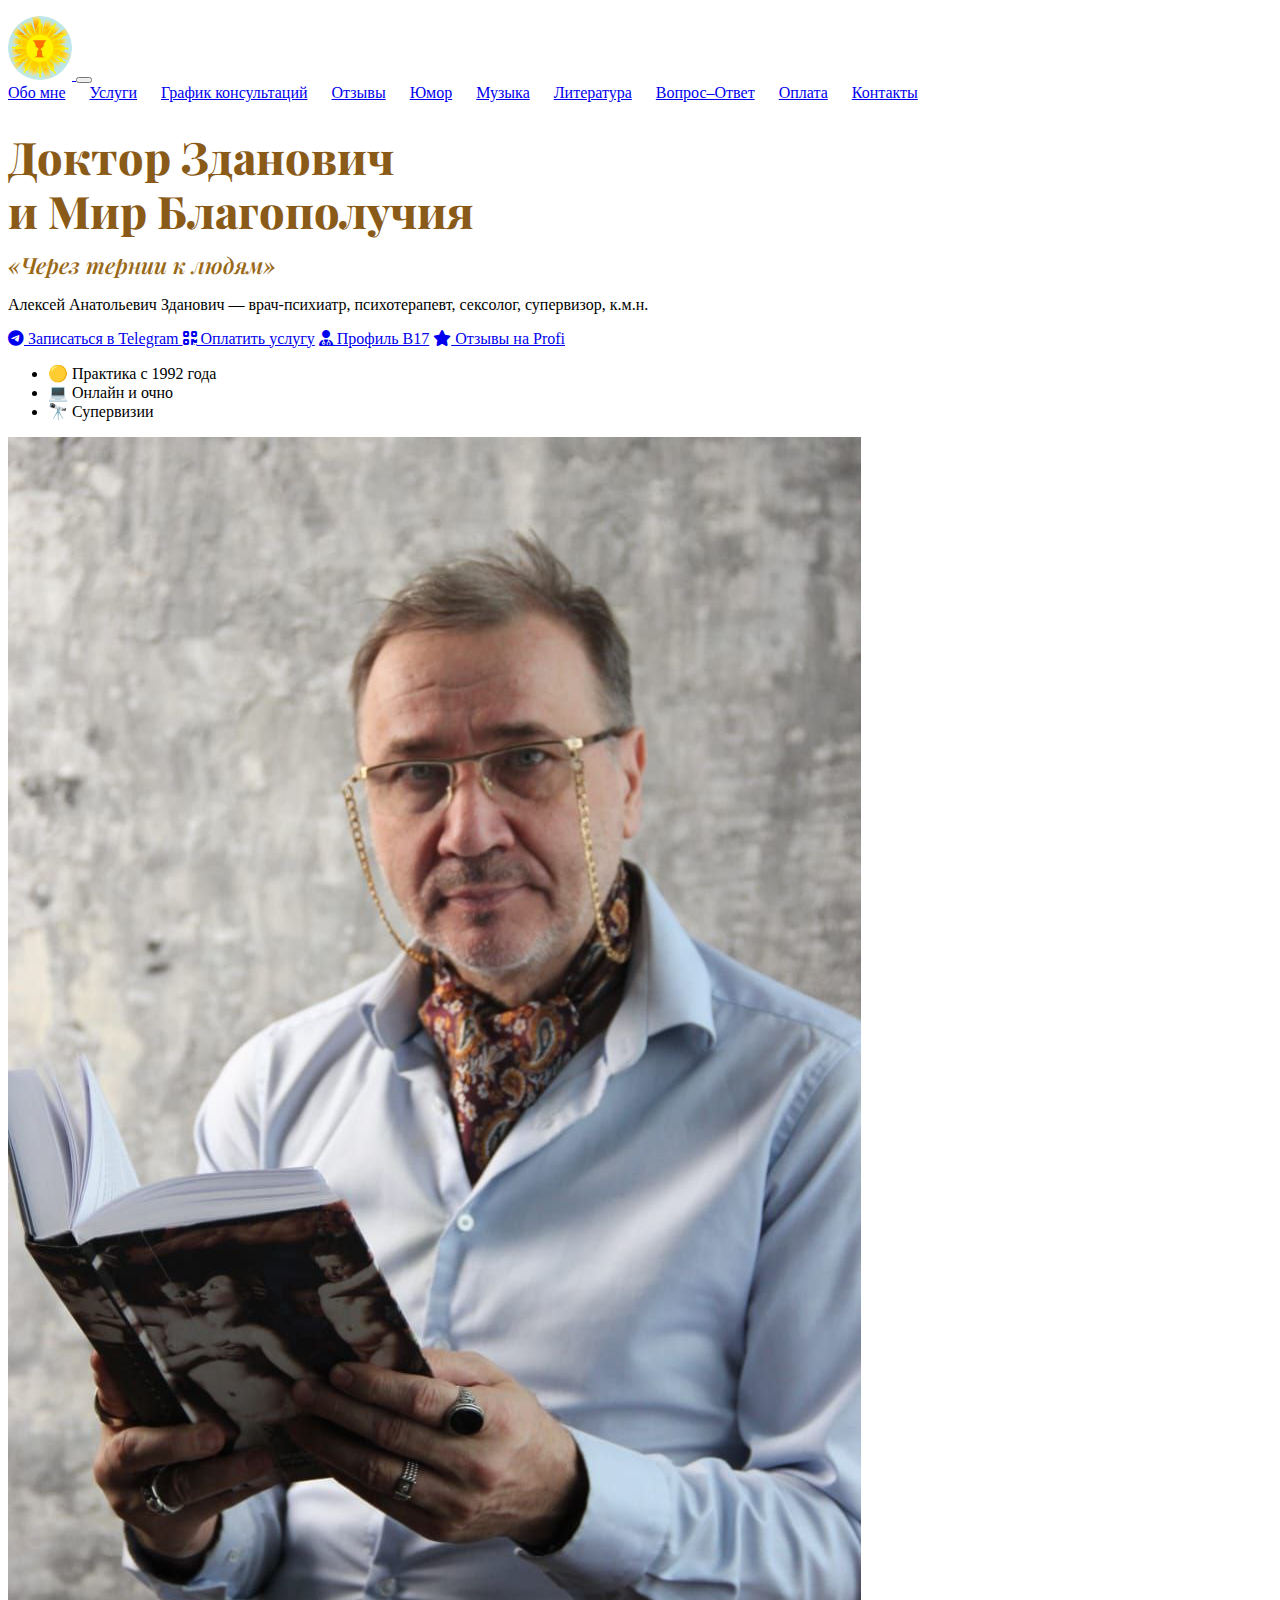
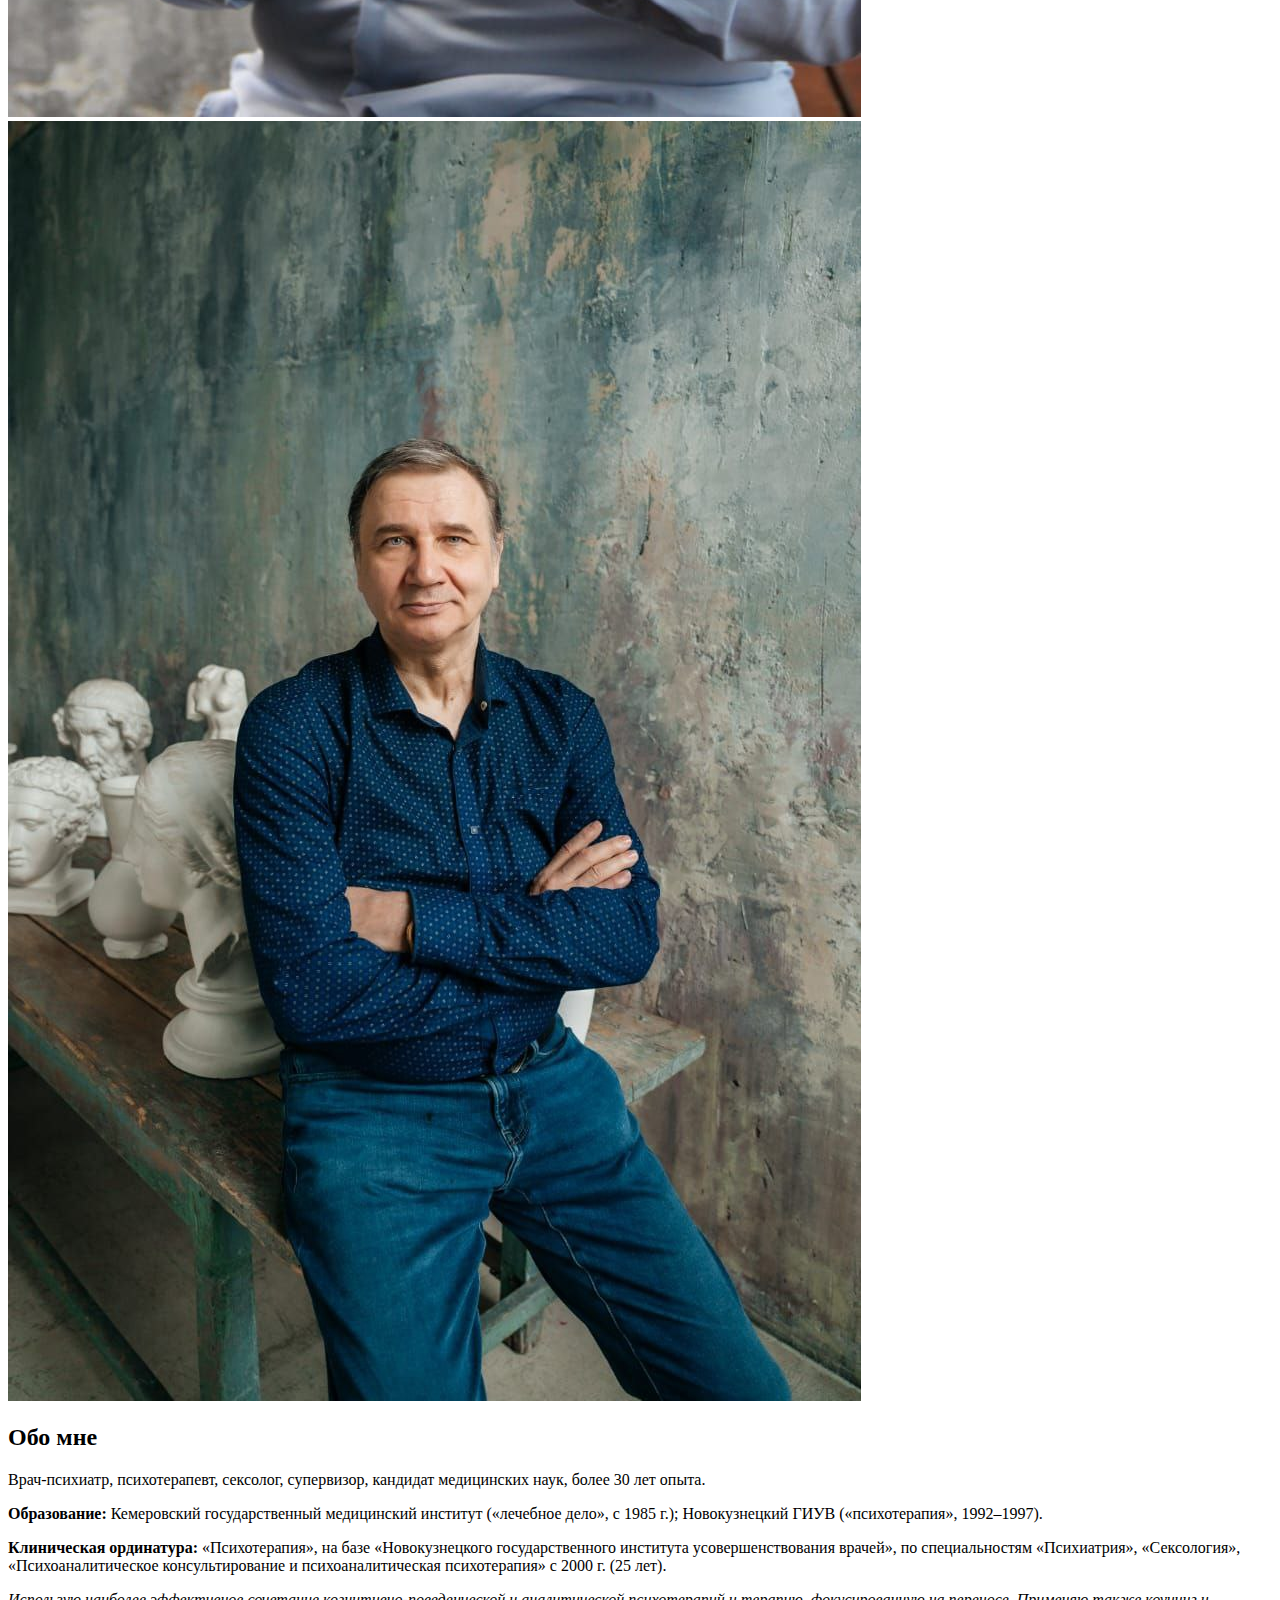
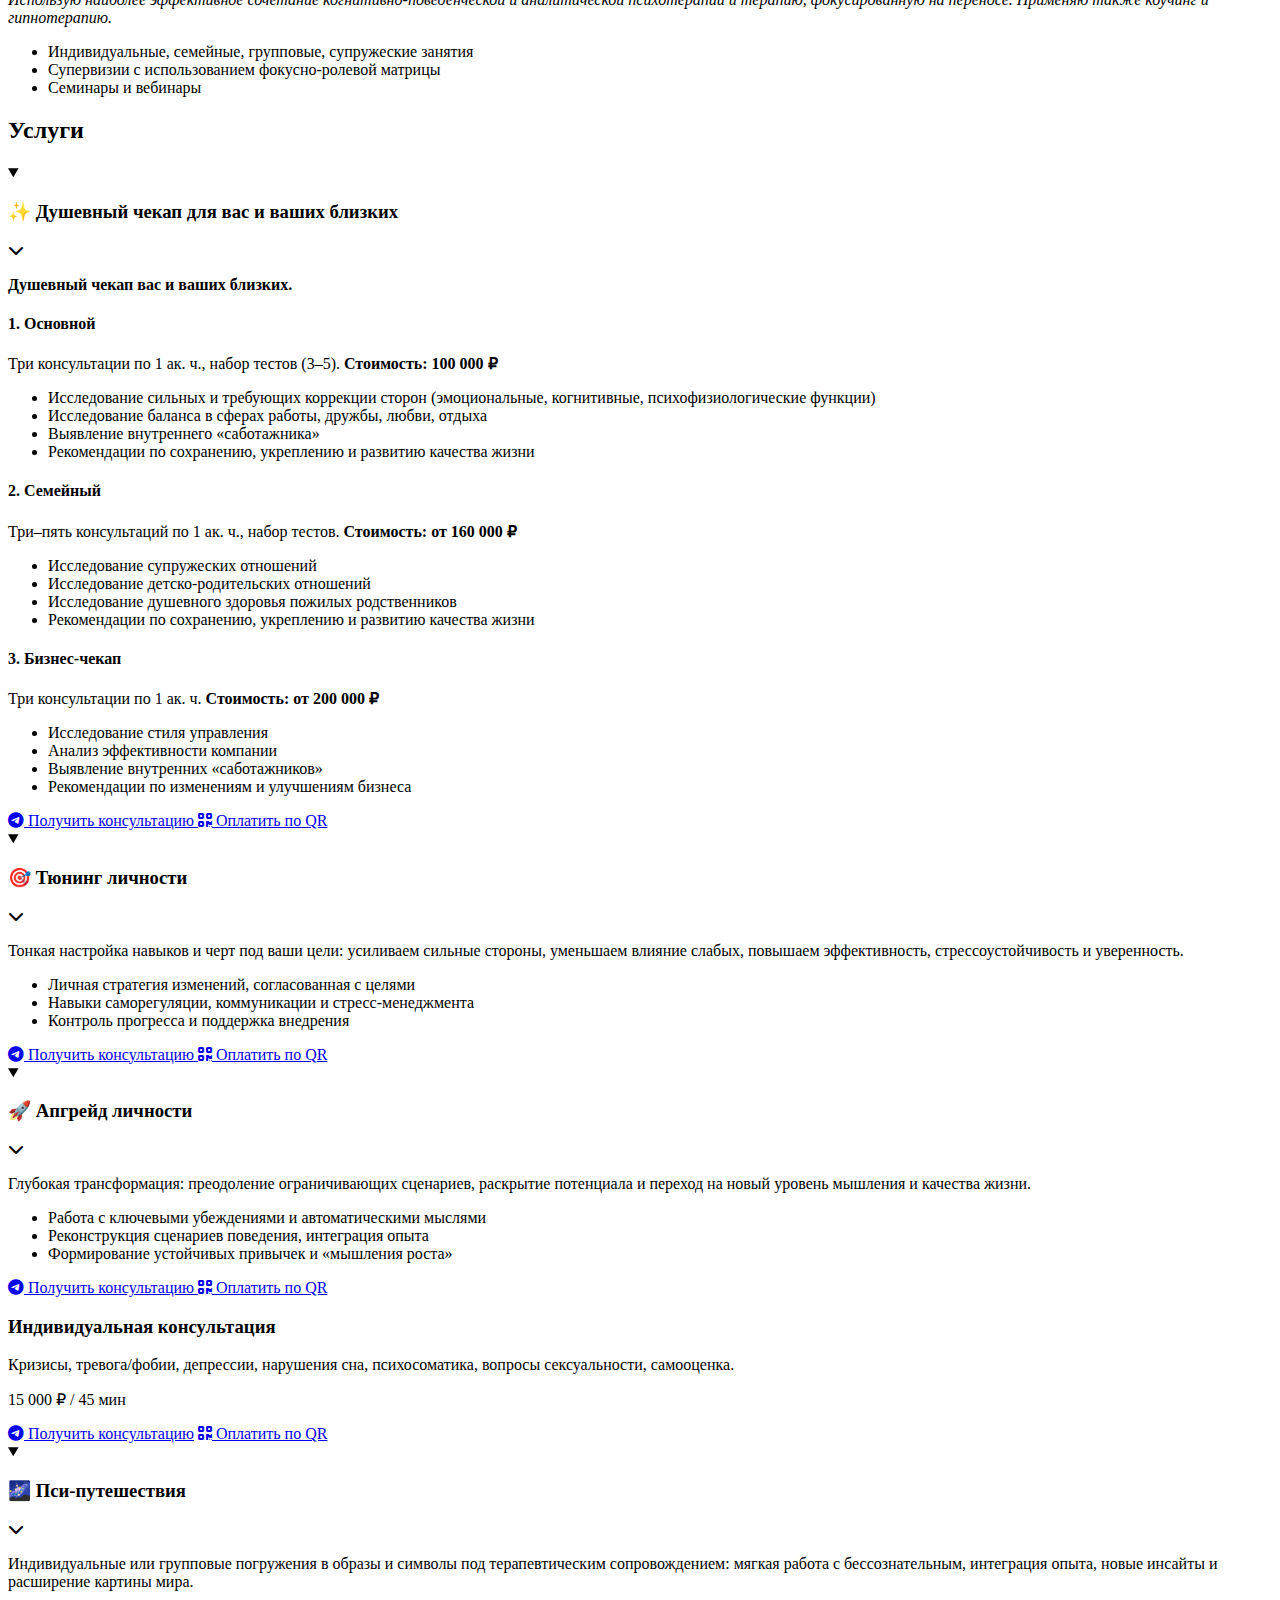
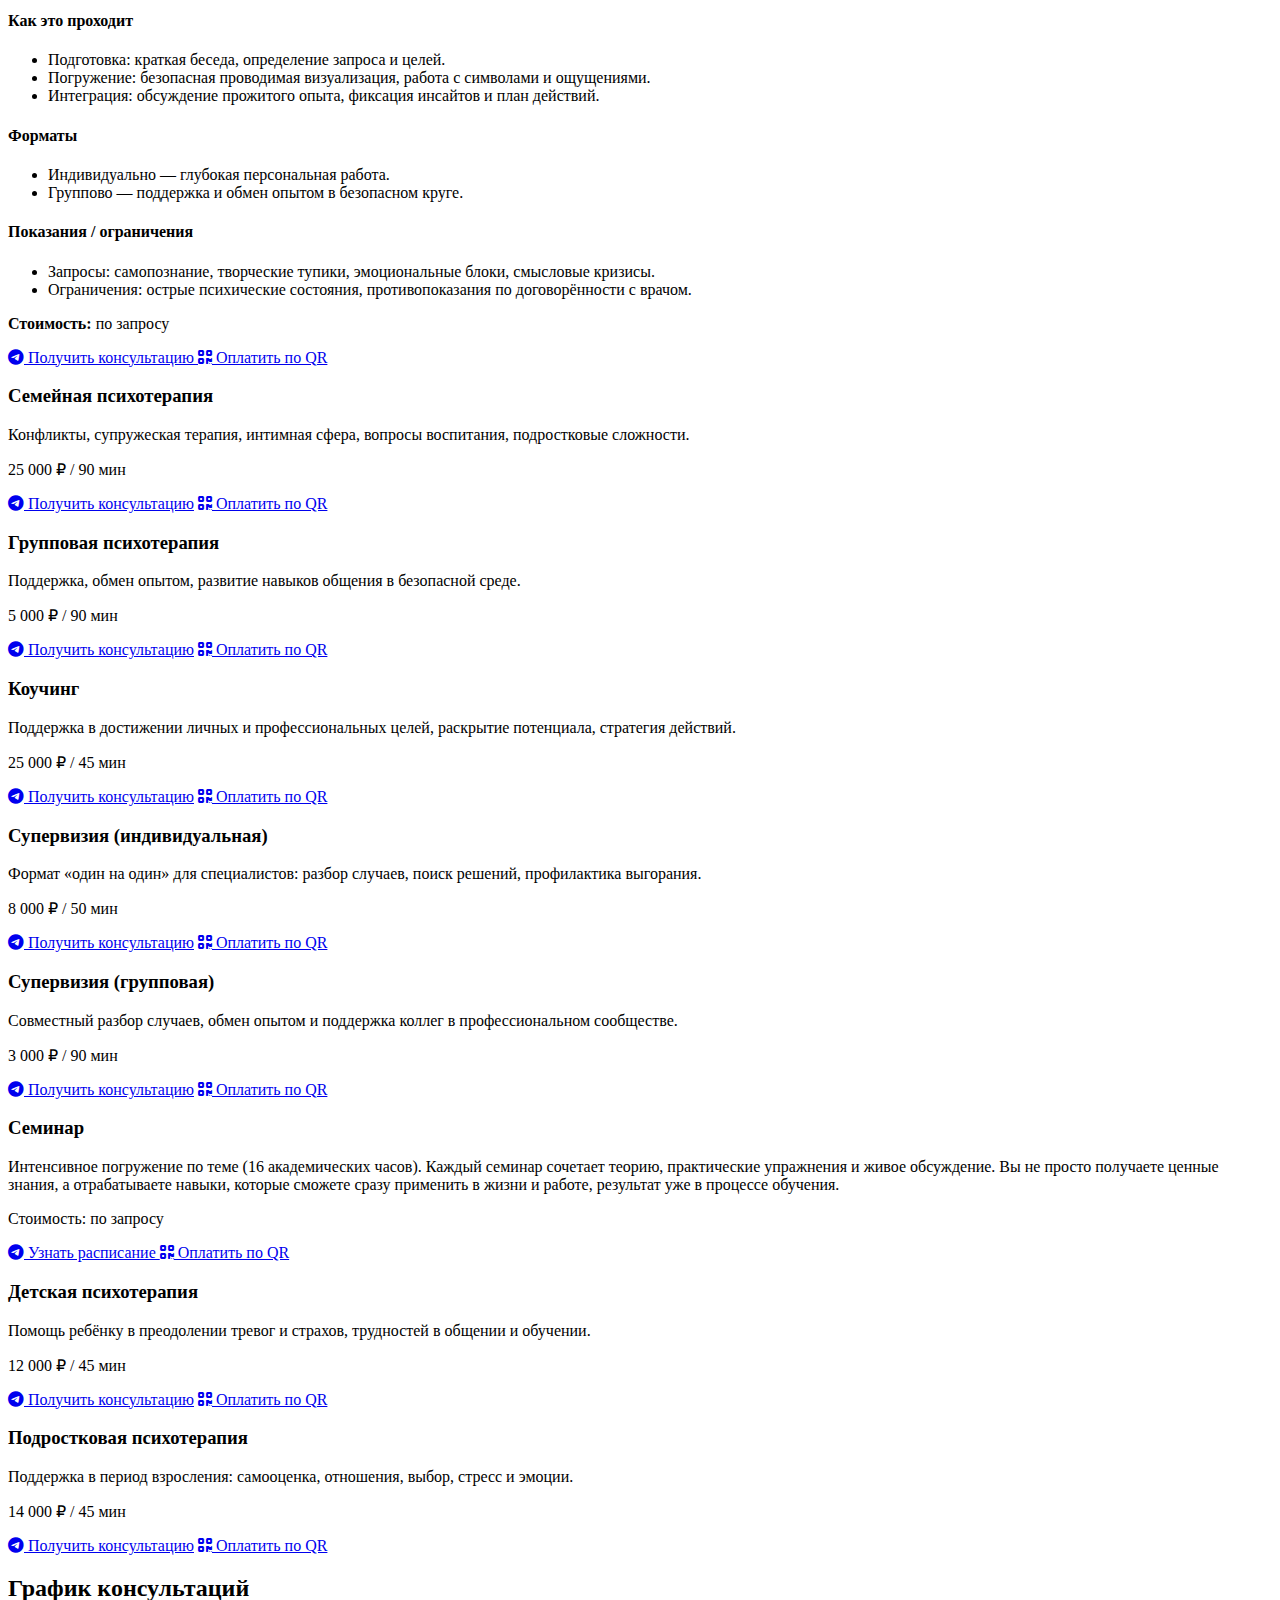
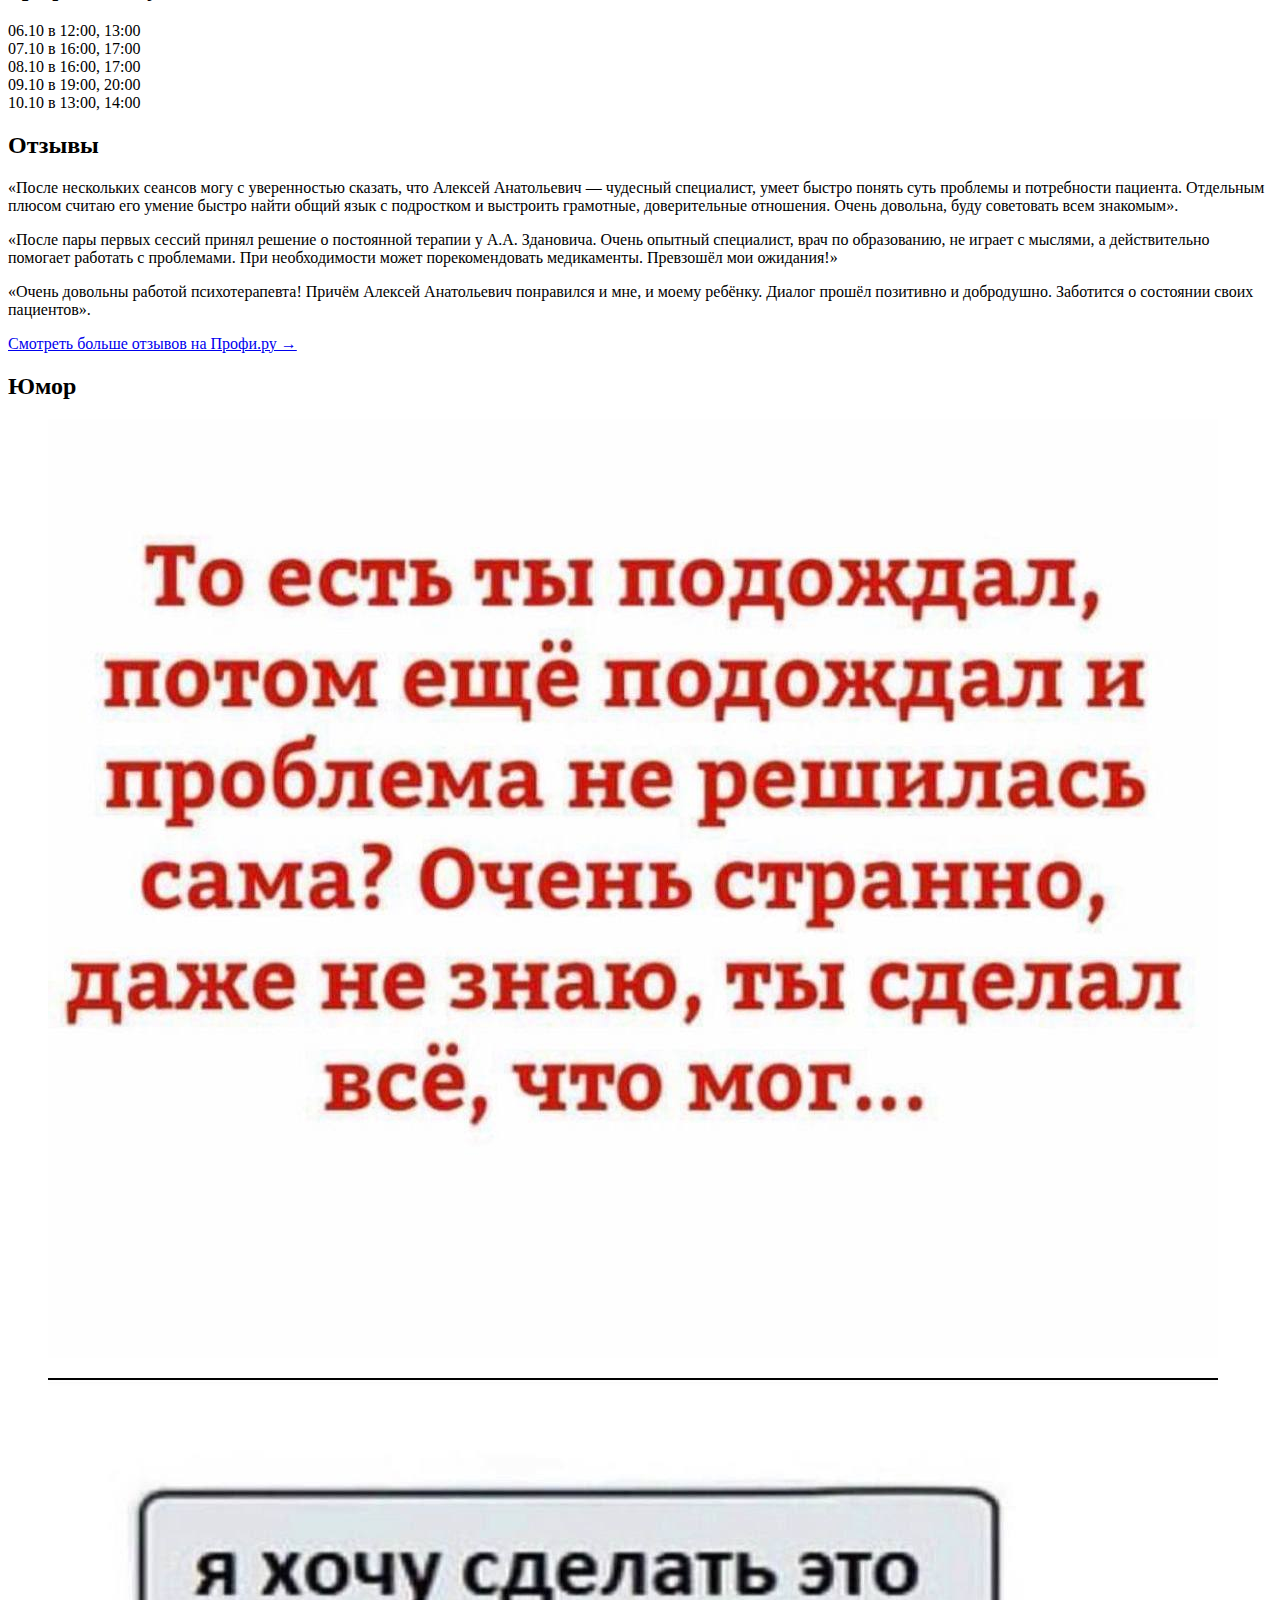
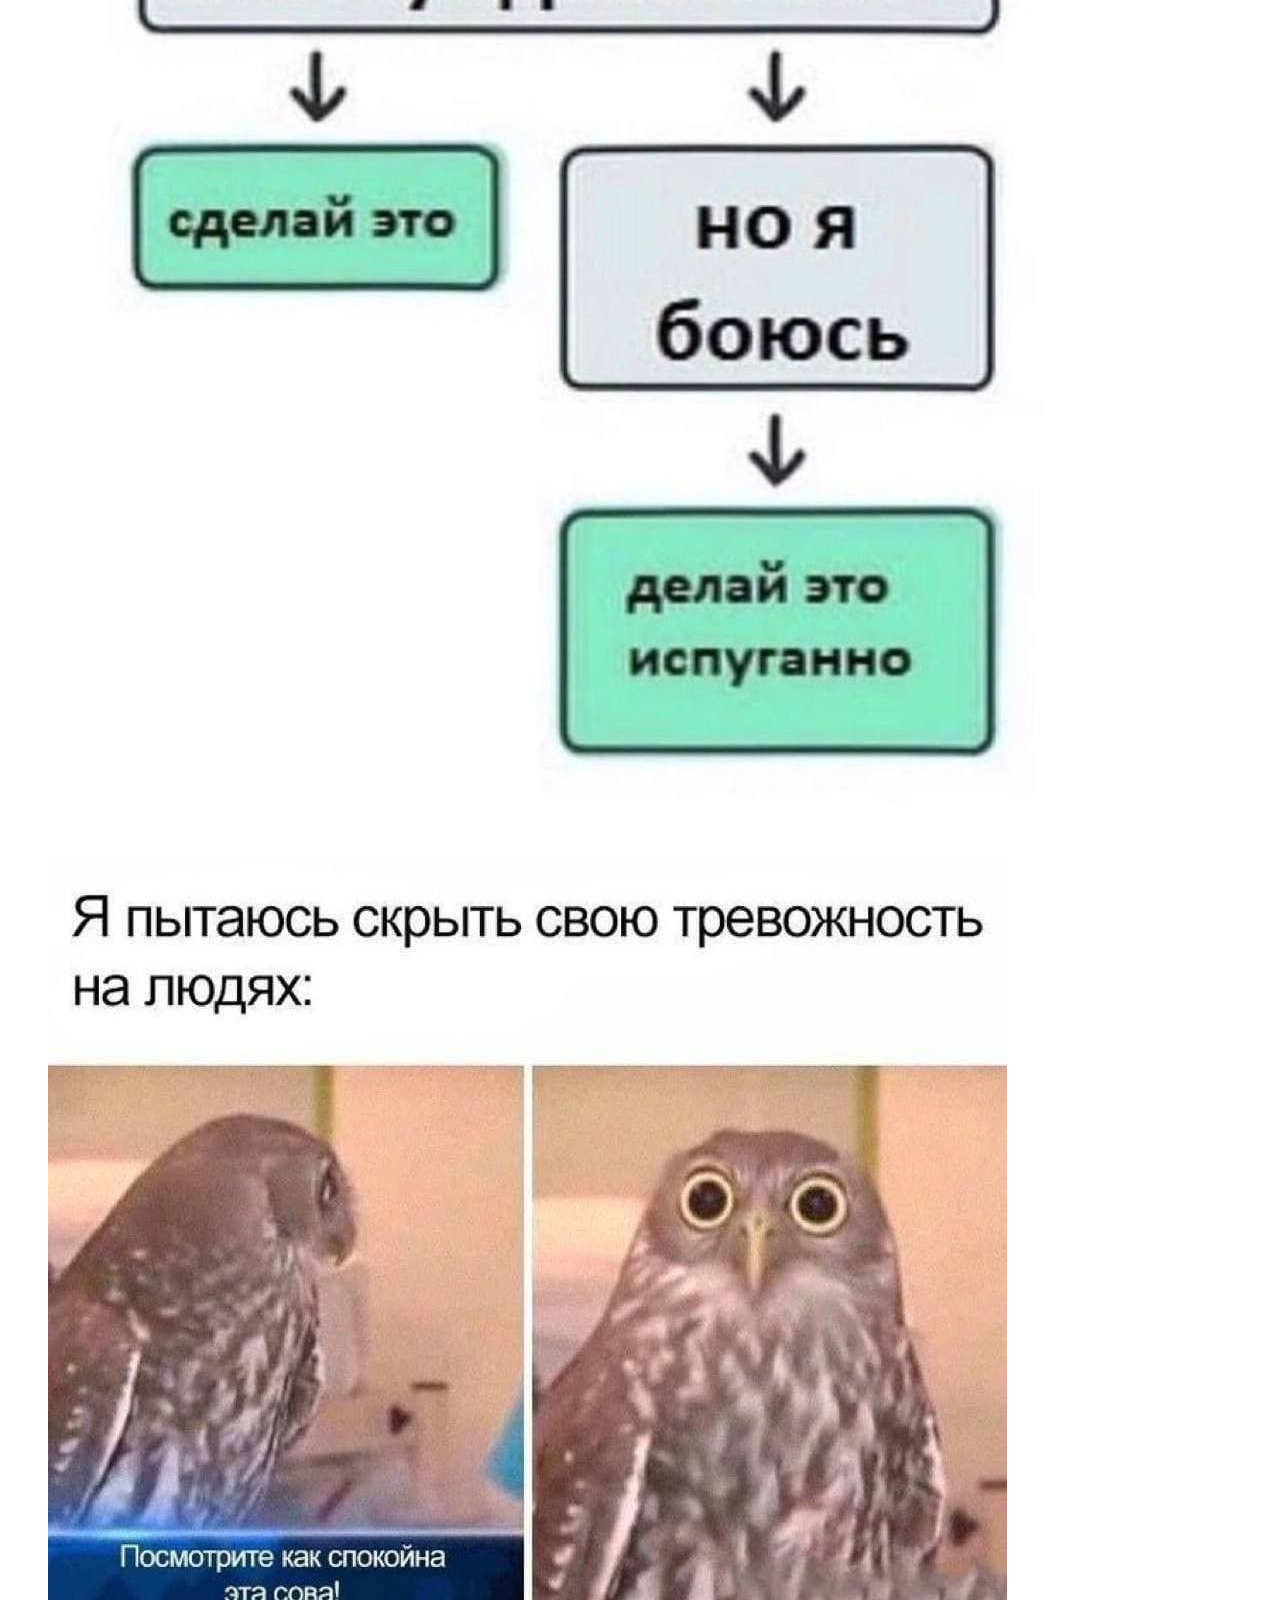
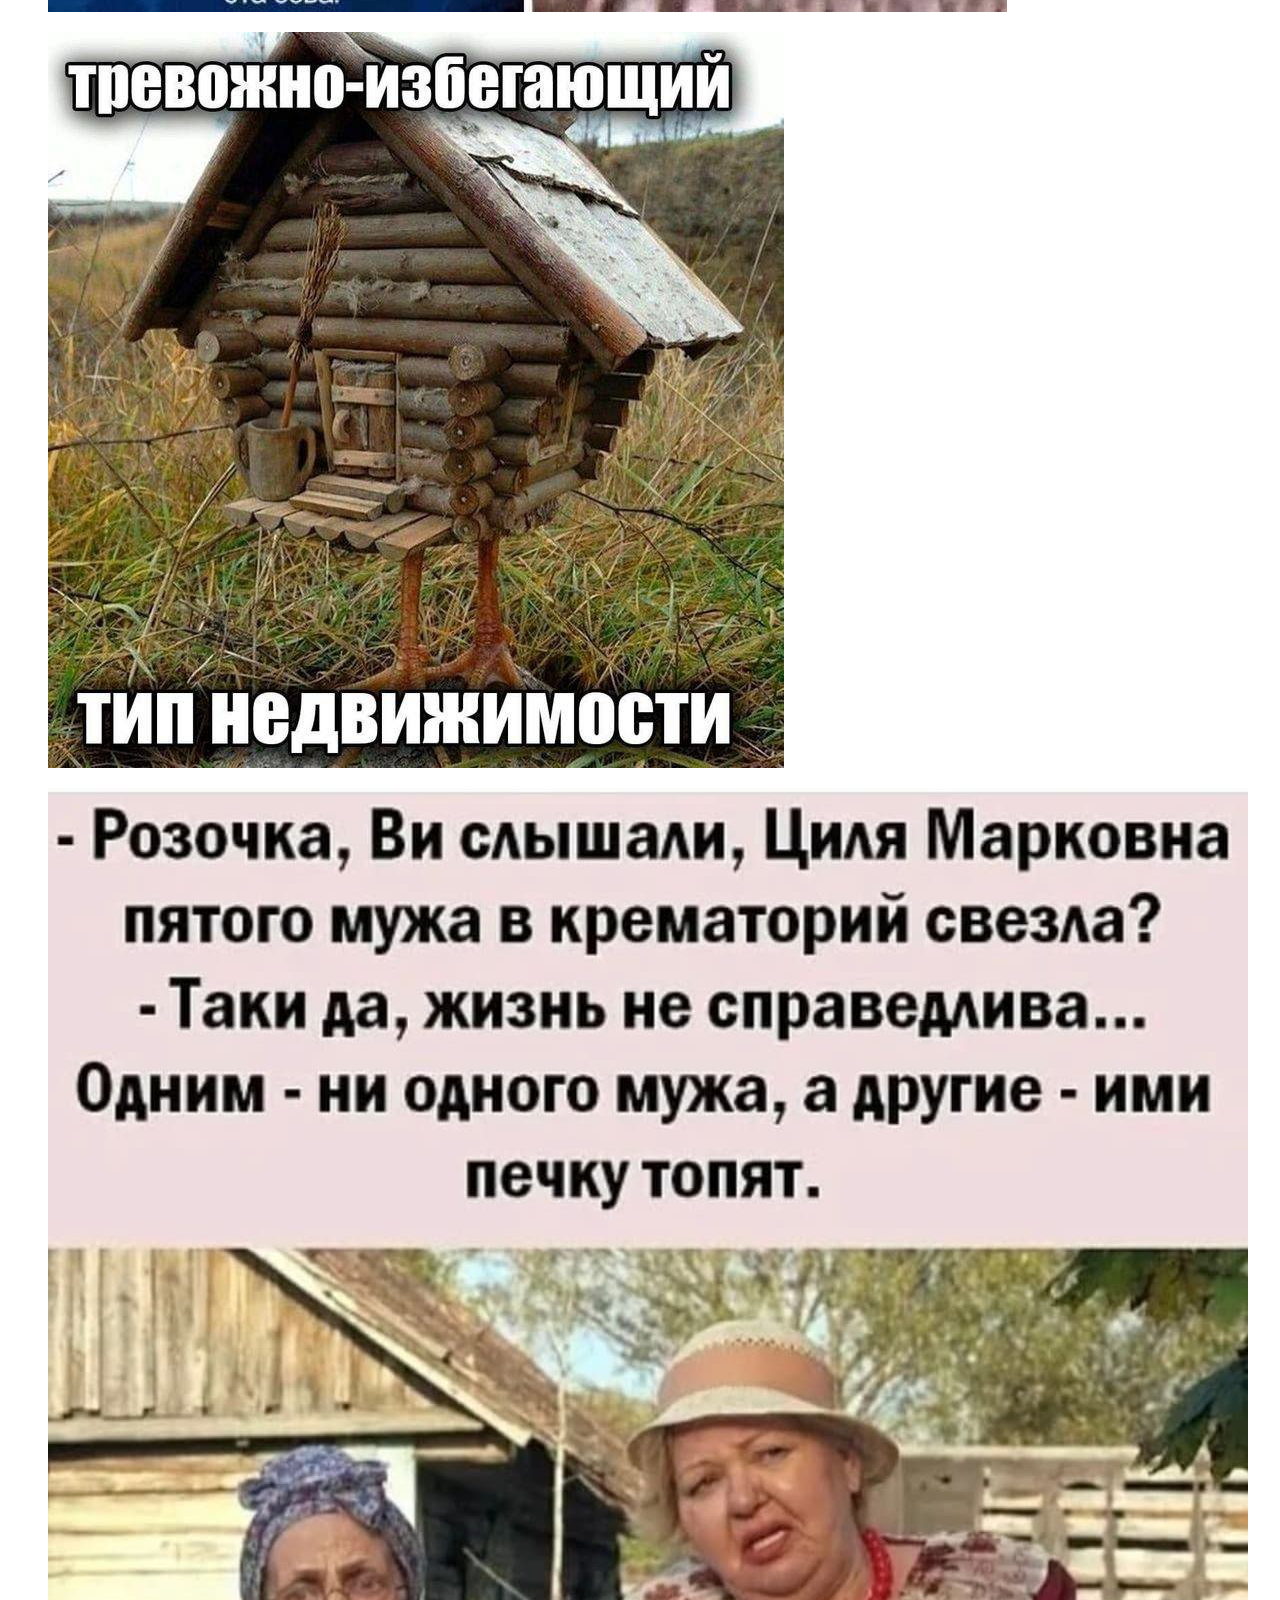
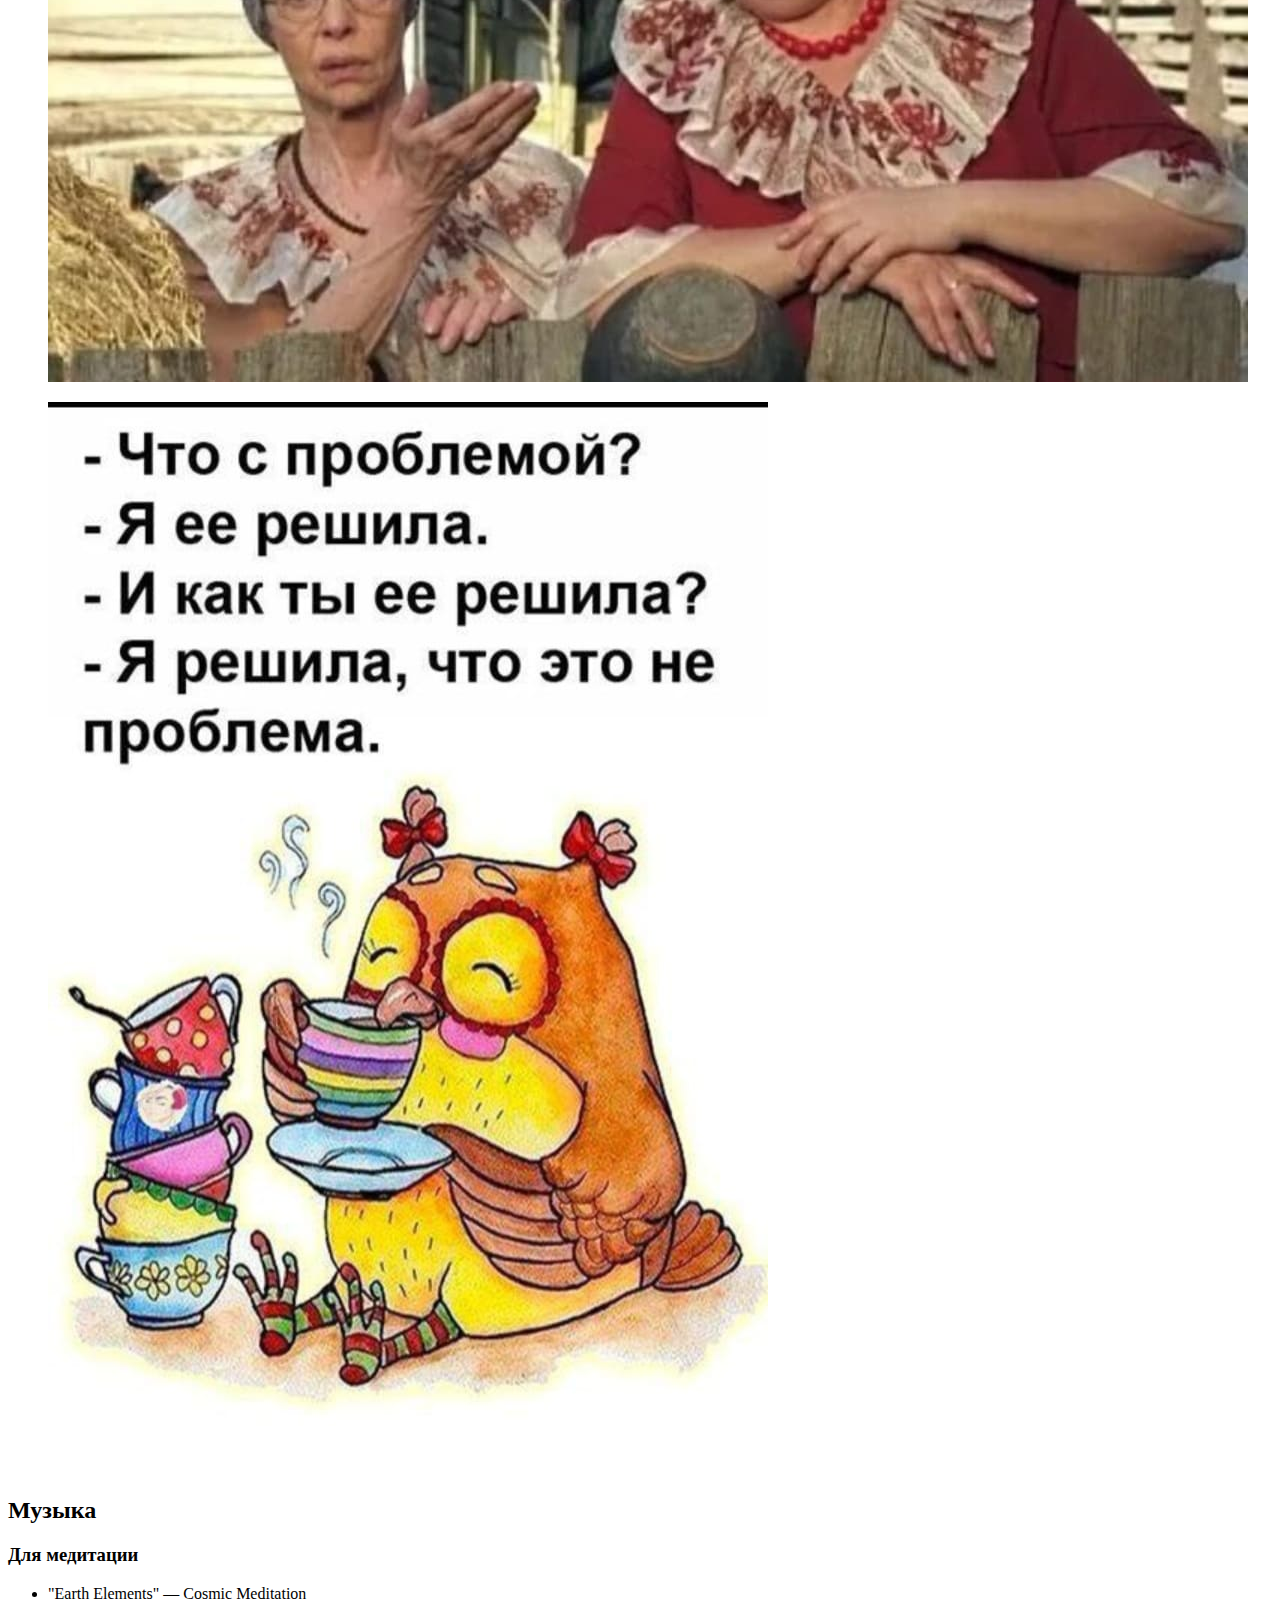
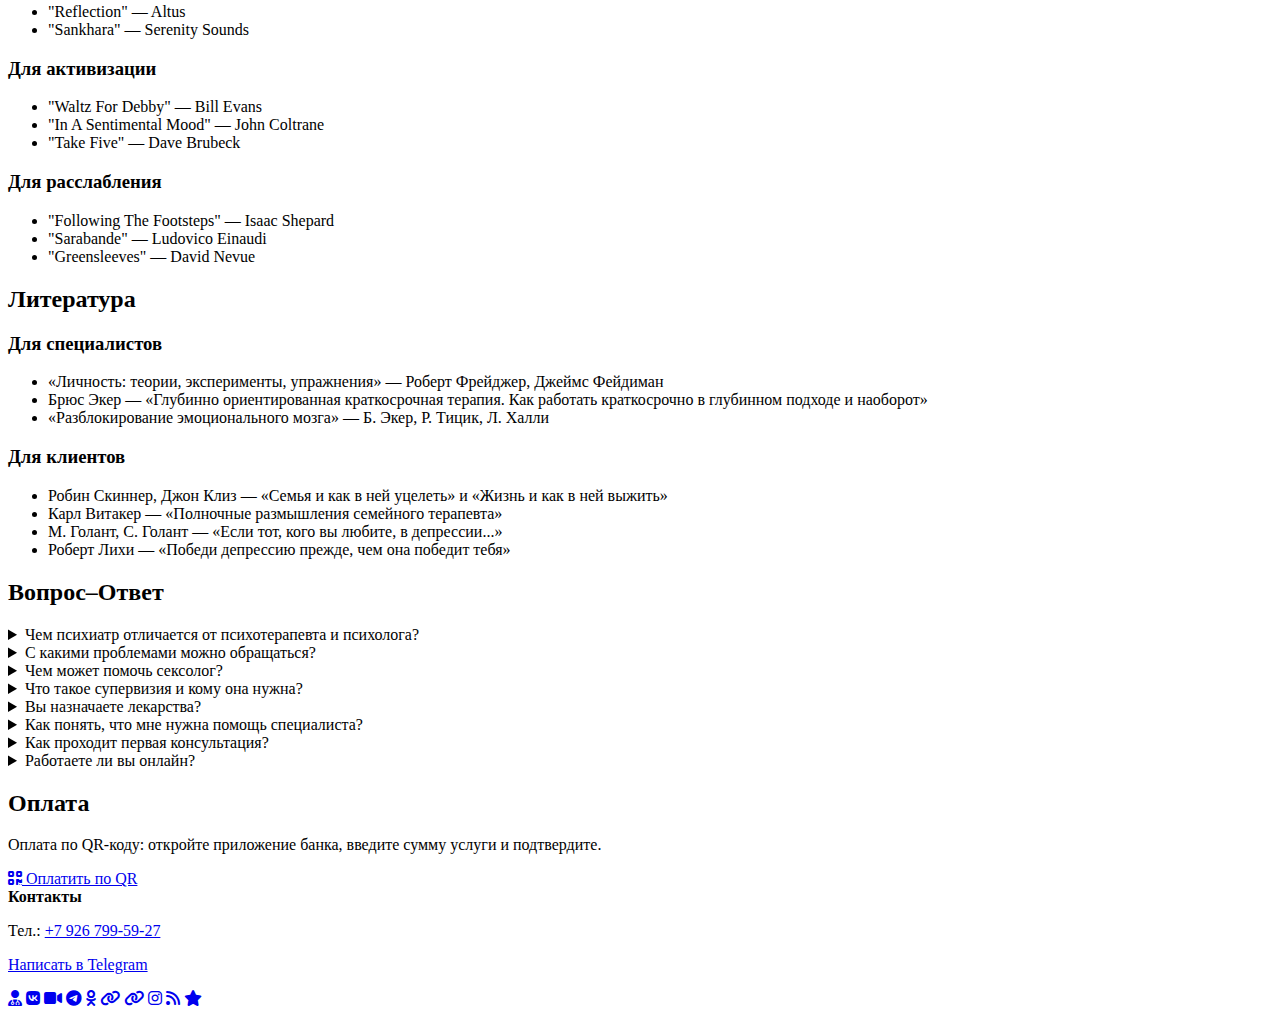
<file: index.html>
<!DOCTYPE html>
<html lang="ru">
<head>
  <meta charset="UTF-8" />
  <meta name="viewport" content="width=device-width, initial-scale=1" />

  <!-- Fonts + Icons -->
  <link rel="preconnect" href="https://fonts.googleapis.com">
  <link rel="preconnect" href="https://fonts.gstatic.com" crossorigin>
  <link href="https://fonts.googleapis.com/css2?family=Inter:wght@400;600;700&family=Playfair+Display:wght@700;800&display=swap" rel="stylesheet">
  <link rel="stylesheet" href="https://cdnjs.cloudflare.com/ajax/libs/font-awesome/6.5.0/css/all.min.css"/>
  <link rel="icon" href="logo-sun.png">
  <!-- Update stylesheet version to bust browser cache after CSS modifications -->
  <link rel="stylesheet" href="styles.css?v=242" />

  <style>
  /* Исправления */
  .slogan {
    font-family: 'Playfair Display', serif !important;
    font-size: 2.8rem !important;
    font-weight: 800 !important;
    color: #8a5b18 !important;
    margin: 0 0 12px 0 !important;
    line-height: 1.2 !important;
  }

  .subtitle:first-of-type {
    font-family: 'Playfair Display', serif !important;
    font-size: 1.4rem !important;
    font-style: italic !important;
    color: #996918 !important;
    margin: 8px 0 16px 0 !important;
    font-weight: 600 !important;
  }

  .hero {
    padding-top: 20px !important;
  }

  .svc-grid {
    align-items: flex-start !important;
  }

  .footer__row {
    align-items: center !important;
  }

  .contacts {
    white-space: nowrap;
  }

  @media (max-width: 768px) {
    .slogan {
      font-size: 2.2rem !important;
    }
  }
    <style>
/* Исправления */
.slogan {
  font-family: 'Playfair Display', serif !important;
  font-size: 2.8rem !important;
  font-weight: 800 !important;
  color: #8a5b18 !important;
  margin: 0 0 12px 0 !important;
  line-height: 1.2 !important;
}

.subtitle:first-of-type {
  font-family: 'Playfair Display', serif !important;
  font-size: 1.4rem !important;
  font-style: italic !important;
  color: #996918 !important;
  margin: 8px 0 16px 0 !important;
  font-weight: 600 !important;
}

.hero {
  padding-top: 20px !important;
}

.svc-grid {
  align-items: flex-start !important;
}

.footer__row {
  align-items: center !important;
}

.contacts {
  white-space: nowrap;
}

/* ДОБАВИТЬ НОВЫЕ СТИЛИ СЮДА: */
.header__row {
  justify-content: space-between !important;
  align-items: center !important;
  padding: 8px 0 !important;
}

.brand__logo {
  width: 64px !important;
  height: 64px !important;
  border-radius: 50% !important;
}

@media (min-width: 901px){
  .nav {
    display: flex !important;
    gap: 24px !important;
    align-items: center !important;
    margin-left: auto !important;
  }
}


@media (max-width: 768px) {
  .slogan {
    font-size: 2.2rem !important;
  }

  </style>

 <script>
    function toggleMenu(){document.querySelector('.nav').classList.toggle('open')}
    document.addEventListener('DOMContentLoaded', ()=>{
      document.querySelectorAll('a[href^="#"]').forEach(a=>{
        a.addEventListener('click', e=>{
          const id=a.getAttribute('href');
          if(id.length>1){ e.preventDefault(); document.querySelector('.nav').classList.remove('open'); document.querySelector(id)?.scrollIntoView({behavior:'smooth',block:'start'});}
        });
      });
      const bar=document.querySelector('.progress');
      addEventListener('scroll', ()=>{
        const h=document.body.scrollHeight-innerHeight;
        bar.style.width=(Math.max(0, Math.min(1, scrollY/h))*100)+'%';
      });
    });
  </script>
</head><body id="top">
  <div class="progress" aria-hidden="true"></div>
  <header class="header">
    <div class="container header__row">
      <a class="brand" href="#top" aria-label="На главную">
        <img class="brand__logo" src="logo-sun.png" alt="Логотип">
        <span class="brand__text">
        </span>
    </a>
      <button id="burger" class="burger" aria-label="Меню" onclick="toggleMenu()">
  <span></span><span></span><span></span>
</button>
      <nav class="nav">
        <a href="#about">Обо мне</a>
        <a href="#services">Услуги</a>
        <a href="#schedule">График консультаций</a>
        <a href="#reviews">Отзывы</a>
        <a href="#humor">Юмор</a>
        <a href="#music">Музыка</a>
        <a href="#literature">Литература</a>
        <a href="#faq">Вопрос–Ответ</a>
        <a href="#payment">Оплата</a>
        <a href="#contacts">Контакты</a>
      </nav>
    </div>
  </header>
<section class="hero" aria-label="Вступительный блок" style="padding-top: 20px;">
    <div class="container hero__grid">
     <div class="hero__text">
  <h1 class="slogan" style="margin-top: 0; padding-top: 0;">Доктор Зданович<br> и Мир Благополучия</h1>
        <p class="subtitle">«Через тернии к людям»</p>
        <p class="subtitle">
          Алексей Анатольевич Зданович — врач-психиатр, психотерапевт, сексолог, супервизор, к.м.н.
        </p>
        <div class="cta">
          <a class="btn btn-primary" href="https://t.me/DrZdanovichPsy" target="_blank" rel="noopener">
            <i class="fa-brands fa-telegram"></i> Записаться в Telegram
          </a>
          <a class="btn" href="#payment"><i class="fa-solid fa-qrcode"></i> Оплатить услугу</a>
          <a class="btn" href="https://www.b17.ru/doctorzdanovich/" target="_blank" rel="noopener"><i class="fa-solid fa-user-doctor"></i> Профиль B17</a>
          <a class="btn" href="https://profi.ru/profile/ZdanovichAA" target="_blank" rel="noopener"><i class="fa-solid fa-star"></i> Отзывы на Profi</a>
        </div>
        <ul class="tags" aria-label="Ключевые факты">
          <li>🟡 Практика с 1992 года</li>
          <li>💻 Онлайн и очно</li>
          <li>🔭 Супервизии</li>
        </ul>
      </div>
      <div class="hero__media">
        <div class="photo-frame"><img src="hero.jpg" alt="Доктор Зданович"></div>
      </div>
    </div>
  </section>

  <!-- ABOUT -->
  <section class="about" id="about">
    <div class="container about__grid">
      <div class="about__media">
        <div class="photo-frame"><img src="about.jpg" alt="Алексей Анатольевич Зданович"></div>
      </div>
      <div class="about__text">
       <h2>Обо мне</h2>
<p>Врач-психиатр, психотерапевт, сексолог, супервизор, кандидат медицинских наук, более 30 лет опыта.</p>

<p><strong>Образование:</strong>
Кемеровский государственный медицинский институт («лечебное дело», с 1985 г.);
Новокузнецкий ГИУВ («психотерапия», 1992–1997).
</p>

<p><strong>Клиническая ординатура:</strong> «Психотерапия», на базе «Новокузнецкого государственного института усовершенствования врачей»,
по специальностям «Психиатрия», «Сексология», «Психоаналитическое консультирование и психоаналитическая психотерапия»
с 2000 г. (25 лет).</p>

<p><em>Использую наиболее эффективное сочетание когнитивно-поведенческой и аналитической психотерапий и терапию, фокусированную на переносе.
Применяю также коучинг и гипнотерапию.</em></p>

<ul class="check">
  <li class="heart">Индивидуальные, семейные, групповые, супружеские занятия</li>
  <li class="scope">Супервизии с использованием фокусно-ролевой матрицы</li>
  <li class="dot">Семинары и вебинары</li>
</ul>
      </div>
    </div>
  </section>

  <!-- SERVICES -->
  <section class="services" id="services">
    <div class="container">
      <h2>Услуги</h2>

     <!-- TOP‑3 (раскрывающиеся) -->
<div class="highlight-services" role="list">
</div>

        <details class="service-card service-card--hero" role="listitem" open>
          <summary>
            <h3>✨ Душевный чекап для вас и ваших близких</h3>
            <i class="fa-solid fa-chevron-down" aria-hidden="true"></i>
          </summary>
          <div class="svc__body">
            <p class="lead"><strong>Душевный чекап вас и ваших близких.</strong></p>

            <h4>1. Основной</h4>
            <p>Три консультации по 1 ак. ч., набор тестов (3–5). <strong>Стоимость: 100&nbsp;000&nbsp;₽</strong></p>
            <ul class="svc__list">
              <li>Исследование сильных и требующих коррекции сторон (эмоциональные, когнитивные, психофизиологические функции)</li>
              <li>Исследование баланса в сферах работы, дружбы, любви, отдыха</li>
              <li>Выявление внутреннего «саботажника»</li>
              <li>Рекомендации по сохранению, укреплению и развитию качества жизни</li>
            </ul>

            <h4>2. Семейный</h4>
            <p>Три–пять консультаций по 1 ак. ч., набор тестов. <strong>Стоимость: от&nbsp;160&nbsp;000&nbsp;₽</strong>
            <ul class="svc__list">
              <li>Исследование супружеских отношений</li>
              <li>Исследование детско-родительских отношений</li>
              <li>Исследование душевного здоровья пожилых родственников</li>
              <li>Рекомендации по сохранению, укреплению и развитию качества жизни</li>
            </ul>

            <h4>3. Бизнес-чекап</h4>
            <p>Три консультации по 1 ак. ч. <strong>Стоимость: от&nbsp;200&nbsp;000&nbsp;₽</strong>
            <ul class="svc__list">
              <li>Исследование стиля управления</li>
              <li>Анализ эффективности компании</li>
              <li>Выявление внутренних «саботажников»</li>
              <li>Рекомендации по изменениям и улучшениям бизнеса</li>
            </ul>

            <div class="svc__cta">
              <a class="btn btn-primary" href="https://t.me/DrZdanovichPsy" target="_blank" rel="noopener">
                <i class="fa-brands fa-telegram"></i> Получить консультацию
              </a>
              <a class="btn btn-light" href="#payment"><i class="fa-solid fa-qrcode"></i> Оплатить по QR</a>
            </div>
          </div>
        </details>

        <!-- 🎯 ТЮНИНГ -->
<details class="service-card service-card--hero" role="listitem" open>
  <summary>
    <h3>🎯 Тюнинг личности</h3>
    <i class="fa-solid fa-chevron-down" aria-hidden="true"></i>
  </summary>
  <div class="svc__body">
    <p class="lead">Тонкая настройка навыков и черт под ваши цели: усиливаем сильные стороны, уменьшаем влияние слабых,
      повышаем эффективность, стрессоустойчивость и уверенность.</p>
    <ul class="svc__list">
      <li>Личная стратегия изменений, согласованная с целями</li>
      <li>Навыки саморегуляции, коммуникации и стресс-менеджмента</li>
      <li>Контроль прогресса и поддержка внедрения</li>
    </ul>
    <div class="svc__cta">
      <a class="btn btn-primary" href="https://t.me/DrZdanovichPsy" target="_blank" rel="noopener">
        <i class="fa-brands fa-telegram"></i> Получить консультацию
      </a>
      <a class="btn btn-light" href="#payment"><i class="fa-solid fa-qrcode"></i> Оплатить по QR</a>
    </div>
  </div>
</details>

<!-- 🚀 АПГРЕЙД -->
<details class="service-card service-card--hero" role="listitem" open>
  <summary>
    <h3>🚀 Апгрейд личности</h3>
    <i class="fa-solid fa-chevron-down" aria-hidden="true"></i>
  </summary>
  <div class="svc__body">
    <p class="lead">Глубокая трансформация: преодоление ограничивающих сценариев, раскрытие потенциала и переход
      на новый уровень мышления и качества жизни.</p>
    <ul class="svc__list">
      <li>Работа с ключевыми убеждениями и автоматическими мыслями</li>
      <li>Реконструкция сценариев поведения, интеграция опыта</li>
      <li>Формирование устойчивых привычек и «мышления роста»</li>
    </ul>
    <div class="svc__cta">
      <a class="btn btn-primary" href="https://t.me/DrZdanovichPsy" target="_blank" rel="noopener">
        <i class="fa-brands fa-telegram"></i> Получить консультацию
      </a>
      <a class="btn btn-light" href="#payment"><i class="fa-solid fa-qrcode"></i> Оплатить по QR</a>
    </div>
  </div>
</details>

    <!-- Остальные услуги с ценами -->
    <div class="container">
      <div class="cards">
        <article class="card">
          <h3>Индивидуальная консультация</h3>
          <p>Кризисы, тревога/фобии, депрессии, нарушения сна, психосоматика, вопросы сексуальности, самооценка.</p>
          <p class="price">15&nbsp;000&nbsp;₽ / 45&nbsp;мин</p>
          <div class="card__cta">
            <a class="btn btn-primary" href="https://t.me/DrZdanovichPsy" target="_blank" rel="noopener"><i class="fa-brands fa-telegram"></i> Получить консультацию</a>
            <a class="btn btn-light" href="#payment"><i class="fa-solid fa-qrcode"></i> Оплатить по QR</a>
          </div>
        </article>
        
        <!-- 🌌 ПСИ-ПУТЕШЕСТВИЯ (раскрывающийся блок) -->
<details class="service-card service-card--hero" id="psi-travel" role="listitem" open>
  <summary>
    <h3>🌌 Пси-путешествия</h3>
    <i class="fa-solid fa-chevron-down" aria-hidden="true"></i>
  </summary>
  <div class="svc__body">
    <p class="lead">
      Индивидуальные или групповые погружения в образы и символы под терапевтическим сопровождением:
      мягкая работа с бессознательным, интеграция опыта, новые инсайты и расширение картины мира.
    </p>

    <!-- Вставьте сюда полный текст из файла «ВСЕ ПРАВКИ2» (описание пси-путешествий) -->
    <h4>Как это проходит</h4>
    <ul class="svc__list">
      <li>Подготовка: краткая беседа, определение запроса и целей.</li>
      <li>Погружение: безопасная проводимая визуализация, работа с символами и ощущениями.</li>
      <li>Интеграция: обсуждение прожитого опыта, фиксация инсайтов и план действий.</li>
    </ul>

    <h4>Форматы</h4>
    <ul class="svc__list">
      <li>Индивидуально — глубокая персональная работа.</li>
      <li>Группово — поддержка и обмен опытом в безопасном круге.</li>
    </ul>

    <h4>Показания / ограничения</h4>
    <ul class="svc__list">
      <li>Запросы: самопознание, творческие тупики, эмоциональные блоки, смысловые кризисы.</li>
      <li>Ограничения: острые психические состояния, противопоказания по договорённости с врачом.</li>
    </ul>

    <p class="price"><strong>Стоимость:</strong> по запросу</p>

    <div class="svc__cta">
      <a class="btn btn-primary" href="https://t.me/DrZdanovichPsy" target="_blank" rel="noopener">
        <i class="fa-brands fa-telegram"></i> Получить консультацию
      </a>
      <a class="btn btn-light" href="#payment"><i class="fa-solid fa-qrcode"></i> Оплатить по QR</a>
    </div>
  </div>
</details>

        <article class="card">
          <h3>Семейная психотерапия</h3>
          <p>Конфликты, супружеская терапия, интимная сфера, вопросы воспитания, подростковые сложности.</p>
          <p class="price">25&nbsp;000&nbsp;₽ / 90&nbsp;мин</p>
          <div class="card__cta">
            <a class="btn btn-primary" href="https://t.me/DrZdanovichPsy" target="_blank" rel="noopener"><i class="fa-brands fa-telegram"></i> Получить консультацию</a>
            <a class="btn btn-light" href="#payment"><i class="fa-solid fa-qrcode"></i> Оплатить по QR</a>
          </div>
        </article>

        <article class="card">
          <h3>Групповая психотерапия</h3>
          <p>Поддержка, обмен опытом, развитие навыков общения в безопасной среде.</p>
          <p class="price">5&nbsp;000&nbsp;₽ / 90&nbsp;мин</p>
          <div class="card__cta">
            <a class="btn btn-primary" href="https://t.me/DrZdanovichPsy" target="_blank" rel="noopener"><i class="fa-brands fa-telegram"></i> Получить консультацию</a>
            <a class="btn btn-light" href="#payment"><i class="fa-solid fa-qrcode"></i> Оплатить по QR</a>
          </div>
        </article>

        <article class="card">
          <h3>Коучинг</h3>
          <p>Поддержка в достижении личных и профессиональных целей, раскрытие потенциала, стратегия действий.</p>
          <p class="price">25&nbsp;000&nbsp;₽ / 45&nbsp;мин</p>
          <div class="card__cta">
            <a class="btn btn-primary" href="https://t.me/DrZdanovichPsy" target="_blank" rel="noopener"><i class="fa-brands fa-telegram"></i> Получить консультацию</a>
            <a class="btn btn-light" href="#payment"><i class="fa-solid fa-qrcode"></i> Оплатить по QR</a>
          </div>
        </article>

        <article class="card">
          <h3>Супервизия (индивидуальная)</h3>
          <p>Формат «один на один» для специалистов: разбор случаев, поиск решений, профилактика выгорания.</p>
          <p class="price">8&nbsp;000&nbsp;₽ / 50&nbsp;мин</p>
          <div class="card__cta">
            <a class="btn btn-primary" href="https://t.me/DrZdanovichPsy" target="_blank" rel="noopener"><i class="fa-brands fa-telegram"></i> Получить консультацию</a>
            <a class="btn btn-light" href="#payment"><i class="fa-solid fa-qrcode"></i> Оплатить по QR</a>
          </div>
        </article>

        <article class="card">
          <h3>Супервизия (групповая)</h3>
          <p>Совместный разбор случаев, обмен опытом и поддержка коллег в профессиональном сообществе.</p>
          <p class="price">3&nbsp;000&nbsp;₽ / 90&nbsp;мин</p>
          <div class="card__cta">
            <a class="btn btn-primary" href="https://t.me/DrZdanovichPsy" target="_blank" rel="noopener"><i class="fa-brands fa-telegram"></i> Получить консультацию</a>
            <a class="btn btn-light" href="#payment"><i class="fa-solid fa-qrcode"></i> Оплатить по QR</a>
          </div>
        </article>

        <article class="card">
    <h3>Семинар</h3>
    <p>
      Интенсивное погружение по теме (16 академических часов). Каждый семинар сочетает теорию,
      практические упражнения и живое обсуждение. Вы не просто получаете ценные знания, а
      отрабатываете навыки, которые сможете сразу применить в жизни и работе, результат уже
      в процессе обучения.
    </p>
    <p class="price">Стоимость: по запросу</p>
    <div class="card__cta">
      <a class="btn btn-primary" href="https://t.me/DrZdanovichPsy" target="_blank" rel="noopener">
        <i class="fa-brands fa-telegram"></i> Узнать расписание
      </a>
      <a class="btn btn-light" href="#payment">
        <i class="fa-solid fa-qrcode"></i> Оплатить по QR
      </a>
    </div>
  </article>

        <article class="card">
          <h3>Детская психотерапия</h3>
          <p>Помощь ребёнку в преодолении тревог и страхов, трудностей в общении и обучении.</p>
          <p class="price">12&nbsp;000&nbsp;₽ / 45&nbsp;мин</p>
          <div class="card__cta">
            <a class="btn btn-primary" href="https://t.me/DrZdanovichPsy" target="_blank" rel="noopener"><i class="fa-brands fa-telegram"></i> Получить консультацию</a>
            <a class="btn btn-light" href="#payment"><i class="fa-solid fa-qrcode"></i> Оплатить по QR</a>
          </div>
        </article>

        <article class="card">
          <h3>Подростковая психотерапия</h3>
          <p>Поддержка в период взросления: самооценка, отношения, выбор, стресс и эмоции.</p>
          <p class="price">14&nbsp;000&nbsp;₽ / 45&nbsp;мин</p>
          <div class="card__cta">
            <a class="btn btn-primary" href="https://t.me/DrZdanovichPsy" target="_blank" rel="noopener"><i class="fa-brands fa-telegram"></i> Получить консультацию</a>
            <a class="btn btn-light" href="#payment"><i class="fa-solid fa-qrcode"></i> Оплатить по QR</a>
          </div>
        </article>
      </div>
    </div>
  </section>



  <!-- SCHEDULE (simple text block) -->
  <section class="schedule-simple" id="schedule">
    <div class="container">
      <h2>График консультаций</h2>
      <p>
        06.10 в 12:00, 13:00<br>
        07.10 в 16:00, 17:00<br>
        08.10 в 16:00, 17:00<br>
        09.10 в 19:00, 20:00<br>
        10.10 в 13:00, 14:00
      </p>
      <!-- ✍️ Редактирование: меняйте строки выше (дата — тире — время), перенос через <br>. -->
    </div>
  </section>


  <!-- REVIEWS -->
  <section class="reviews" id="reviews">
    <div class="container">
      <h2>Отзывы</h2>
      <div class="reviews-grid">
        <article class="review">
          <p>«После нескольких сеансов могу с уверенностью сказать, что Алексей Анатольевич — чудесный специалист, умеет быстро понять суть проблемы и потребности пациента. Отдельным плюсом считаю его умение быстро найти общий язык с подростком и выстроить грамотные, доверительные отношения. Очень довольна, буду советовать всем знакомым».</p>
        </article>
        <article class="review">
          <p>«После пары первых сессий принял решение о постоянной терапии у А.А. Здановича. Очень опытный специалист, врач по образованию, не играет с мыслями, а действительно помогает работать с проблемами. При необходимости может порекомендовать медикаменты. Превзошёл мои ожидания!»</p>
        </article>
        <article class="review">
          <p>«Очень довольны работой психотерапевта! Причём Алексей Анатольевич понравился и мне, и моему ребёнку. Диалог прошёл позитивно и добродушно. Заботится о состоянии своих пациентов».</p>
        </article>
      </div>
      <div class="reviews-link">
        <a href="https://profi.ru/profile/ZdanovichAA" target="_blank" rel="noopener">Смотреть больше отзывов на Профи.ру →</a>
      </div>
    </div>
  </section>

  <!-- HUMOR -->
  <section class="humor" id="humor">
    <div class="container">
      <h2>Юмор</h2>
      <div class="humor-grid">
        <figure class="humor-item"><img src="humor-01.jpg" alt="мем 1"></figure>
        <figure class="humor-item"><img src="humor-02.jpg" alt="мем 2"></figure>
        <figure class="humor-item"><img src="humor-03.jpg" alt="мем 3"></figure>
        <figure class="humor-item"><img src="humor-04.jpg" alt="мем 4"></figure>
        <figure class="humor-item"><img src="humor-05.jpg" alt="мем 5"></figure>
        <figure class="humor-item"><img src="humor-06.jpg" alt="мем 6"></figure>
      </div>
    </div>
  </section>

  <!-- MUSIC -->
  <section class="music" id="music">
    <div class="container">
      <h2>Музыка</h2>

      <h3>Для медитации</h3>
      <ul class="music-list">
        <li>"Earth Elements" — Cosmic Meditation</li>
        <li>"Reflection" — Altus</li>
        <li>"Sankhara" — Serenity Sounds</li>
      </ul>

      <h3>Для активизации</h3>
      <ul class="music-list">
        <li>"Waltz For Debby" — Bill Evans</li>
        <li>"In A Sentimental Mood" — John Coltrane</li>
        <li>"Take Five" — Dave Brubeck</li>
      </ul>

      <h3>Для расслабления</h3>
      <ul class="music-list">
        <li>"Following The Footsteps" — Isaac Shepard</li>
        <li>"Sarabande" — Ludovico Einaudi</li>
        <li>"Greensleeves" — David Nevue</li>
      </ul>
    </div>
  </section>

  <!-- LITERATURE -->
  <section class="literature" id="literature">
    <div class="container">
      <h2>Литература</h2>

      <h3>Для специалистов</h3>
      <ul class="book-list">
        <li>«Личность: теории, эксперименты, упражнения» — Роберт Фрейджер, Джеймс Фейдиман</li>
        <li>Брюс Экер — «Глубинно ориентированная краткосрочная терапия. Как работать краткосрочно в глубинном подходе и наоборот»</li>
        <li>«Разблокирование эмоционального мозга» — Б. Экер, Р. Тицик, Л. Халли</li>
      </ul>

      <h3>Для клиентов</h3>
      <ul class="book-list">
        <li>Робин Скиннер, Джон Клиз — «Семья и как в ней уцелеть» и «Жизнь и как в ней выжить»</li>
        <li>Карл Витакер — «Полночные размышления семейного терапевта»</li>
        <li>М. Голант, С. Голант — «Если тот, кого вы любите, в депрессии...»</li>
        <li>Роберт Лихи — «Победи депрессию прежде, чем она победит тебя»</li>
      </ul>
    </div>
  </section>

  <!-- FAQ -->
  <section class="qa" id="faq">
  <div class="container">
    <h2>Вопрос–Ответ</h2>

    <details>
      <summary>Чем психиатр отличается от психотерапевта и психолога?</summary>
      <ul class="list">
        <li>🟢 <b>Психиатр</b> — врач с медицинским образованием, ставит диагнозы и назначает лечение, в том числе медикаментозное.</li>
        <li>🟢 <b>Психотерапевт</b> — врач, работает с психикой с помощью психотерапии (разговорные техники, специальные методы).</li>
        <li>🟢 <b>Психолог</b> — специалист без медобразования, помогает с личными трудностями, не ставит диагнозов и не назначает лекарства.</li>
      </ul>
    </details>

    <details>
      <summary>С какими проблемами можно обращаться?</summary>
      <p>Депрессия, тревожные и панические расстройства, бессонница, психосоматические симптомы, кризисы, трудности в отношениях и сексуальной сфере. Работаю с детьми, подростками и взрослыми.</p>
    </details>

    <details>
      <summary>Чем может помочь сексолог?</summary>
      <p>Помогает при снижении либидо, нарушениях сексуальной функции, страхе близости и сложностях в паре. Цель — восстановить гармонию и уверенность, улучшить качество отношений.</p>
    </details>

    <details>
      <summary>Что такое супервизия и кому она нужна?</summary>
      <p>Профессиональная поддержка специалистов (психологов, психотерапевтов, врачей): разбор случаев, совершенствование навыков, профилактика выгорания. Важная часть развития практикующего терапевта.</p>
    </details>

    <details>
      <summary>Вы назначаете лекарства?</summary>
      <p>Да, как врач-психиатр и психотерапевт могу назначать медикаментозное лечение, если это действительно необходимо. Подход индивидуальный: психотерапия, медикаменты или их сочетание.</p>
    </details>

    <details>
      <summary>Как понять, что мне нужна помощь специалиста?</summary>
      <p>Если сталкиваетесь с тревогой, бессонницей, потерей интереса к жизни, истощением, повторяющимися конфликтами или сексуальными трудностями — это повод обратиться. Чем раньше начать, тем мягче и быстрее восстановление.</p>
    </details>

    <details>
      <summary>Как проходит первая консультация?</summary>
      <p>Знакомство, сбор анамнеза и определение запроса. Обсуждаем вашу ситуацию, выбираем подходящий метод работы и формируем план терапии.</p>
    </details>

    <details>
      <summary>Работаете ли вы онлайн?</summary>
      <p>Да. Доступны очные консультации и онлайн-встречи в удобном и безопасном формате.</p>
    </details>
  </div>
</section>

  <!-- PAYMENT -->
  <section class="pay" id="payment">
    <div class="container">
      <h2>Оплата</h2>
      <p class="muted">Оплата по QR-коду: откройте приложение банка, введите сумму услуги и подтвердите.</p>
      <a class="btn btn-primary" target="_blank" rel="noopener"
         href="https://qr.nspk.ru/BS1A0076I1KE5JVR973OQDH2BULDV04H?type=01&bank=100000000004&crc=6503">
         <i class="fa-solid fa-qrcode"></i> Оплатить по QR
      </a>
    </div>
  </section>

  <!-- FOOTER / CONTACTS -->
  <footer class="footer" id="contacts">
    <div class="container footer__row">
      <div class="contacts">
        <strong>Контакты</strong>
        <p>Тел.: <a href="tel:+79267995927">+7 926 799-59-27</a></p>
        <p><a href="https://t.me/DrZdanovichPsy" target="_blank" rel="noopener">Написать в Telegram</a></p>
      </div>
      <div class="social socials" aria-label="Социальные сети">
        <a href="https://www.b17.ru/doctorzdanovich/" target="_blank" rel="noopener" aria-label="B17"><i class="fa-solid fa-user-doctor"></i></a>
        <a href="https://vk.com/shkoladocrorazdanovicha" target="_blank" rel="noopener" aria-label="VK"><i class="fa-brands fa-vk"></i></a>
        <a href="https://rutube.ru/channel/34639458/" target="_blank" rel="noopener" aria-label="RuTube"><i class="fa-solid fa-video"></i></a>
        <a href="https://t.me/psyclub_svobodnyeassociations" target="_blank" rel="noopener" aria-label="Telegram club"><i class="fa-brands fa-telegram"></i></a>
        <a href="https://ok.ru/group70000006131752" target="_blank" rel="noopener" aria-label="Одноклассники"><i class="fa-brands fa-odnoklassniki"></i></a>
        <a href="https://yappy.media/profile" target="_blank" rel="noopener" aria-label="Yappy"><i class="fa-solid fa-link"></i></a>
        <a href="https://tenchat.ru/4868340" target="_blank" rel="noopener" aria-label="TenChat"><i class="fa-solid fa-link"></i></a>
        <a href="https://www.instagram.com/dr.aleksey.zdanovich?utm_source=qr&igsh=MWVqY2Z3djZhdWp0Yg==" target="_blank" rel="noopener" aria-label="Instagram"><i class="fa-brands fa-instagram"></i></a>
        <a href="https://dzen.ru/drzdanovich?share_to=link" target="_blank" rel="noopener" aria-label="Дзен"><i class="fa-solid fa-rss"></i></a>
        <a href="https://profi.ru/profile/ZdanovichAA" target="_blank" rel="noopener" aria-label="Profi.ru"><i class="fa-solid fa-star"></i></a>
      </div>
    </div>
  </footer>
</body>
</html>
</file>
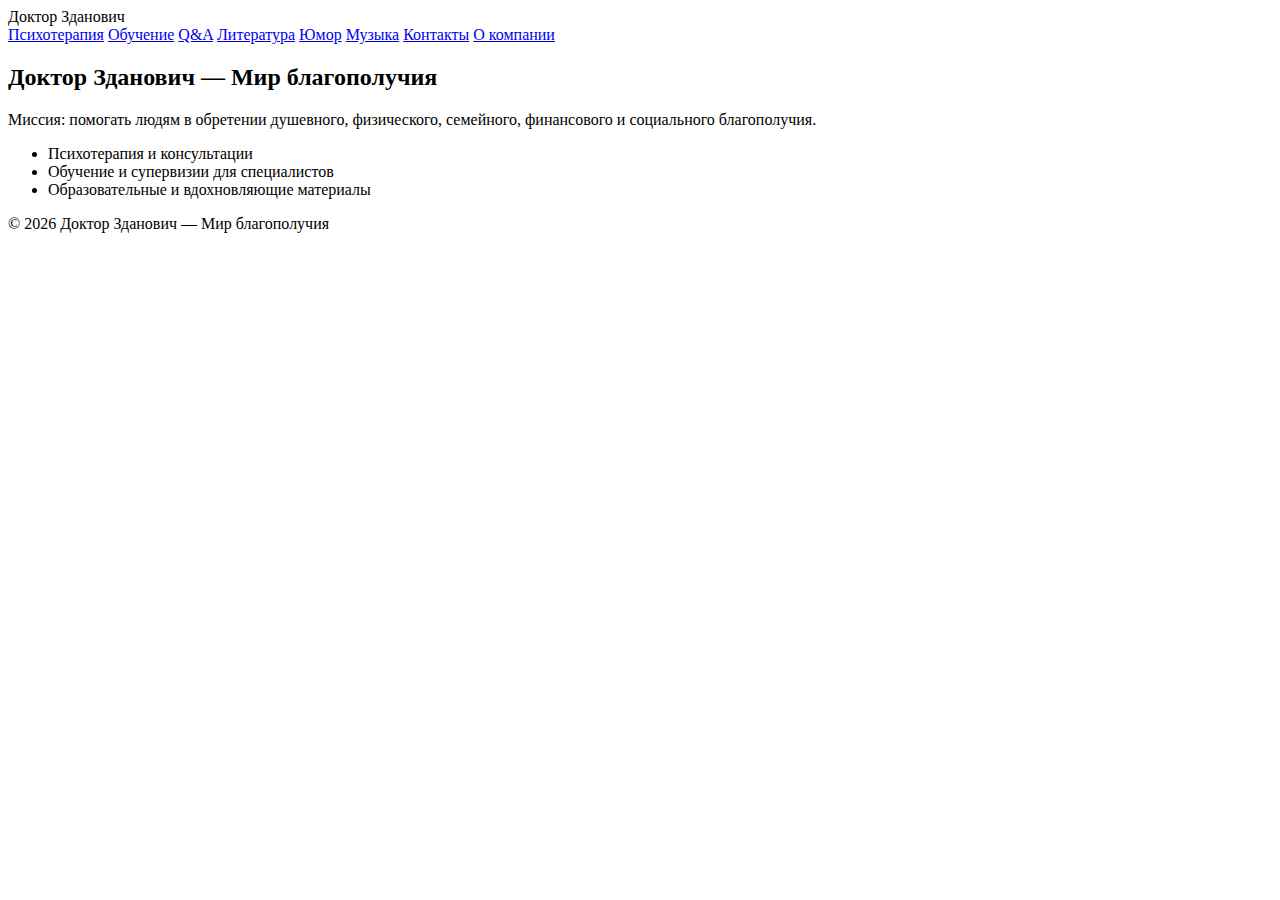
<file: company.html>
<!DOCTYPE html>
<html lang="ru">
<head>
  <meta charset="UTF-8" />
  <meta name="viewport" content="width=device-width, initial-scale=1.0" />
  <title>О компании — Доктор Зданович</title>
  <link rel="stylesheet" href="styles.css" />
</head>
<body>
  <header class="site-header">
  <div class="container nav">
    <div class="brand"><a href="index.html" style="text-decoration:none;color:inherit">Доктор&nbsp;Зданович</a></div>
    <nav class="menu">
      <a href="psychotherapy.html">Психотерапия</a>
      <a href="training.html">Обучение</a>
      <a href="faq.html">Q&A</a>
      <a href="literature.html">Литература</a>
      <a href="humor.html">Юмор</a>
      <a href="music.html">Музыка</a>
      <a href="contacts.html">Контакты</a>
      <a href="company.html">О компании</a>
    </nav>
  </div>
</header>

  <section class="section alt">
    <div class="container">
      <h2>Доктор Зданович — Мир благополучия</h2>
      <p>Миссия: помогать людям в обретении душевного, физического, семейного, финансового и социального благополучия.</p>
      <ul>
        <li>Психотерапия и консультации</li>
        <li>Обучение и супервизии для специалистов</li>
        <li>Образовательные и вдохновляющие материалы</li>
      </ul>
    </div>
  </section>
  <footer class="site-footer">
  <div class="container">
    <div>© <span id="year"></span> Доктор Зданович — Мир благополучия</div>
  </div>
  <script>document.getElementById('year').textContent=new Date().getFullYear()</script>
</footer>

</body>
</html>
</file>
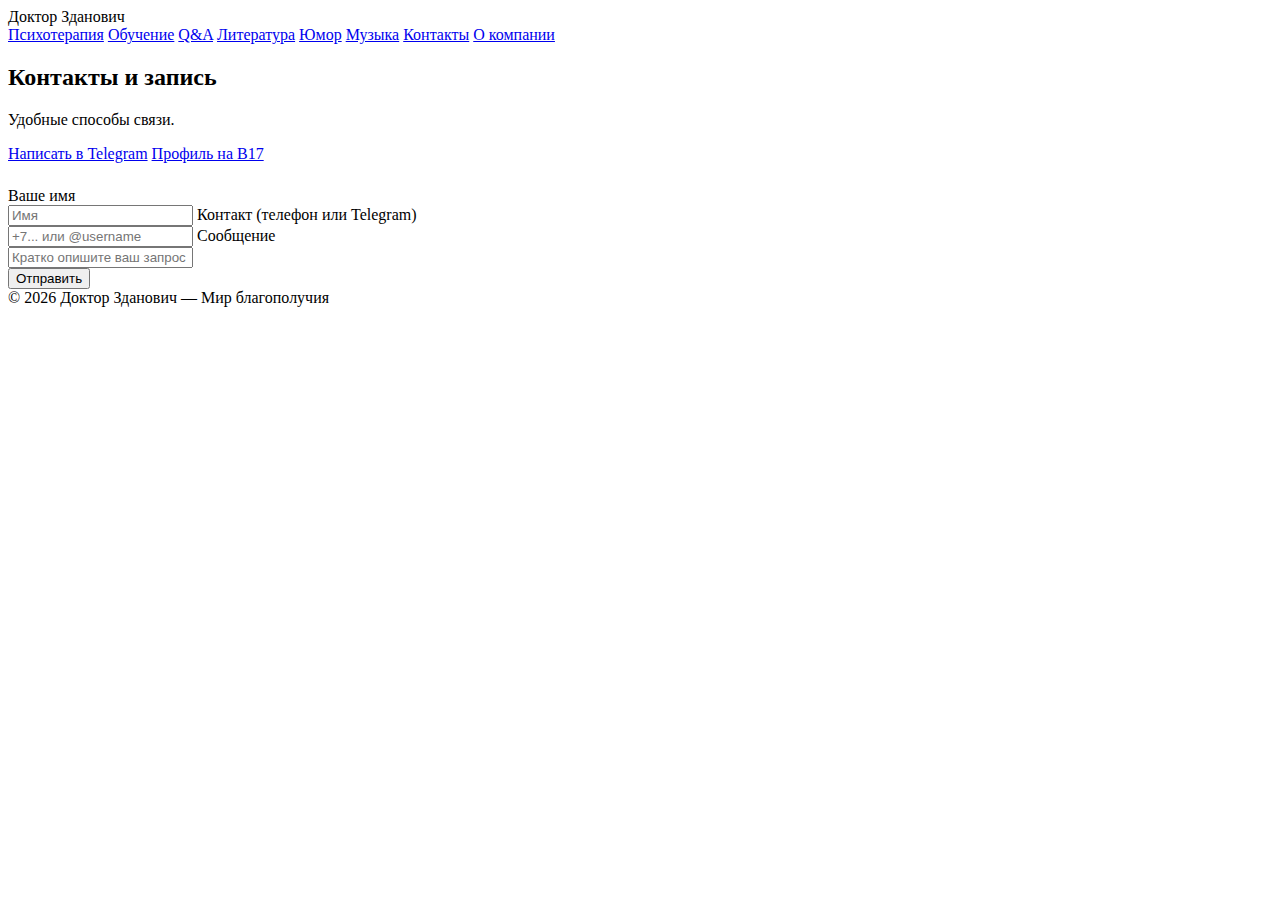
<file: contacts.html>
<!DOCTYPE html>
<html lang="ru">
<head>
  <meta charset="UTF-8" />
  <meta name="viewport" content="width=device-width, initial-scale=1.0" />
  <title>Контакты — А.А. Зданович</title>
  <link rel="stylesheet" href="styles.css" />
</head>
<body>
  <header class="site-header">
  <div class="container nav">
    <div class="brand"><a href="index.html" style="text-decoration:none;color:inherit">Доктор&nbsp;Зданович</a></div>
    <nav class="menu">
      <a href="psychotherapy.html">Психотерапия</a>
      <a href="training.html">Обучение</a>
      <a href="faq.html">Q&A</a>
      <a href="literature.html">Литература</a>
      <a href="humor.html">Юмор</a>
      <a href="music.html">Музыка</a>
      <a href="contacts.html">Контакты</a>
      <a href="company.html">О компании</a>
    </nav>
  </div>
</header>

  <section class="section alt" id="booking">
    <div class="container">
      <h2>Контакты и запись</h2>
      <p>Удобные способы связи.</p>
      <div class="cta-row" style="margin:12px 0 24px">
        <a class="btn primary" href="https://t.me/+wI8i9oYTVqMyMTIy" target="_blank" rel="noopener">Написать в Telegram</a>
        <a class="btn ghost" href="https://www.b17.ru/go_3O8" target="_blank" rel="noopener">Профиль на B17</a>
      </div>
      <form class="card" onsubmit="event.preventDefault(); alert('Спасибо! Мы свяжемся с вами.');">
        <label>Ваше имя<br><input type="text" required placeholder="Имя"></label>
        <label>Контакт (телефон или Telegram)<br><input type="text" required placeholder="+7... или @username"></label>
        <label>Сообщение<br><input type="text" placeholder="Кратко опишите ваш запрос"></label>
        <div class="cta-row"><button class="btn primary" type="submit">Отправить</button></div>
      </form>
    </div>
  </section>
  <footer class="site-footer">
  <div class="container">
    <div>© <span id="year"></span> Доктор Зданович — Мир благополучия</div>
  </div>
  <script>document.getElementById('year').textContent=new Date().getFullYear()</script>
</footer>

</body>
</html>
</file>
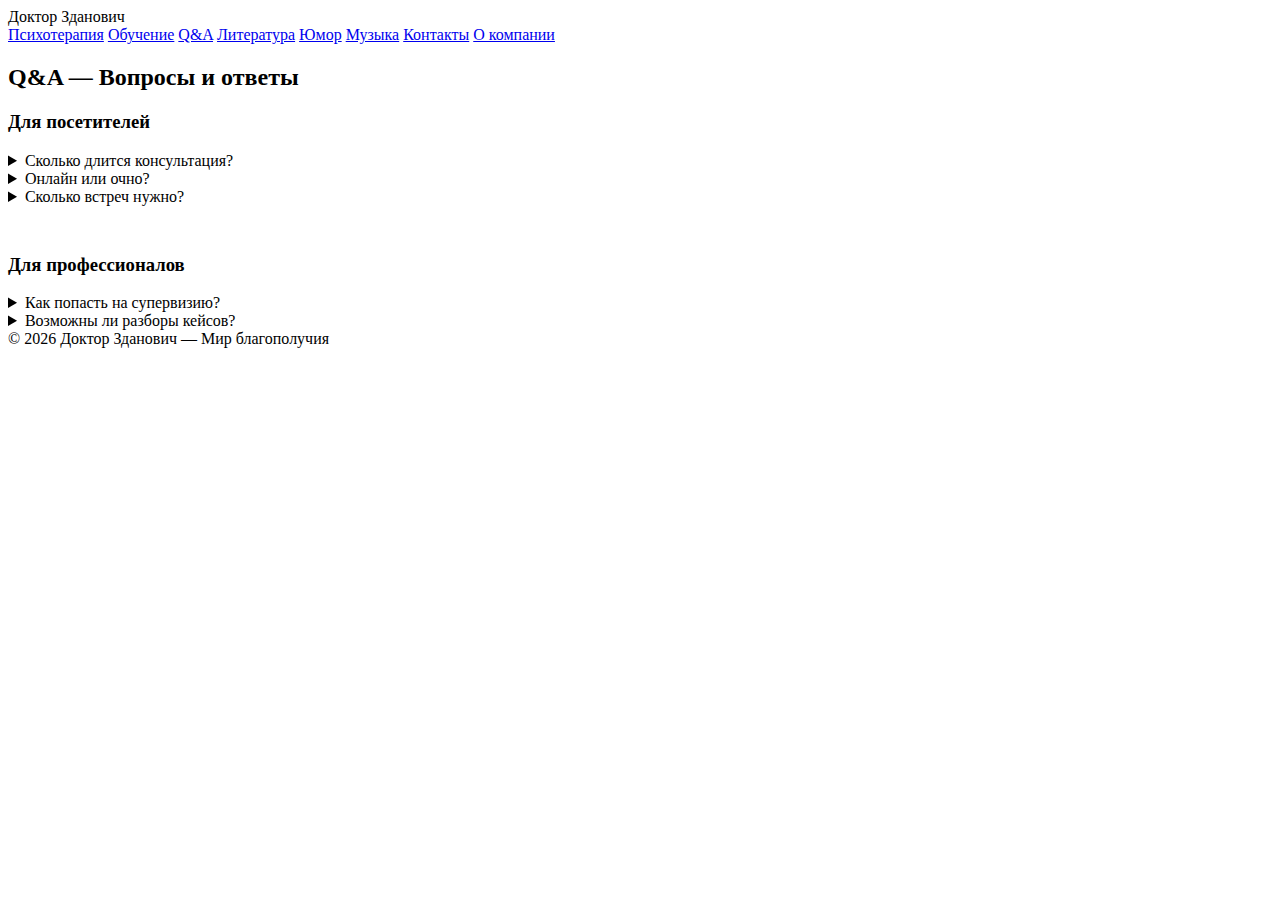
<file: faq.html>
<!DOCTYPE html>
<html lang="ru">
<head>
  <meta charset="UTF-8" />
  <meta name="viewport" content="width=device-width, initial-scale=1.0" />
  <title>Вопросы и ответы — А.А. Зданович</title>
  <link rel="stylesheet" href="styles.css" />
</head>
<body>
  <header class="site-header">
  <div class="container nav">
    <div class="brand"><a href="index.html" style="text-decoration:none;color:inherit">Доктор&nbsp;Зданович</a></div>
    <nav class="menu">
      <a href="psychotherapy.html">Психотерапия</a>
      <a href="training.html">Обучение</a>
      <a href="faq.html">Q&A</a>
      <a href="literature.html">Литература</a>
      <a href="humor.html">Юмор</a>
      <a href="music.html">Музыка</a>
      <a href="contacts.html">Контакты</a>
      <a href="company.html">О компании</a>
    </nav>
  </div>
</header>

  <section class="section alt">
    <div class="container">
      <h2>Q&A — Вопросы и ответы</h2>
      <h3>Для посетителей</h3>
      <details><summary>Сколько длится консультация?</summary><p>Обычно 50–60 минут.</p></details>
      <details><summary>Онлайн или очно?</summary><p>Доступны оба формата.</p></details>
      <details><summary>Сколько встреч нужно?</summary><p>Зависит от запроса: от краткосрочно до длительной терапии.</p></details>
      <hr style="margin:24px 0;border:none;border-top:1px solid var(--line)">
      <h3>Для профессионалов</h3>
      <details><summary>Как попасть на супервизию?</summary><p>Смотрите раздел «Обучение» — там расписание.</p></details>
      <details><summary>Возможны ли разборы кейсов?</summary><p>Да, в рамках групповых встреч.</p></details>
    </div>
  </section>
  <footer class="site-footer">
  <div class="container">
    <div>© <span id="year"></span> Доктор Зданович — Мир благополучия</div>
  </div>
  <script>document.getElementById('year').textContent=new Date().getFullYear()</script>
</footer>

</body>
</html>
</file>
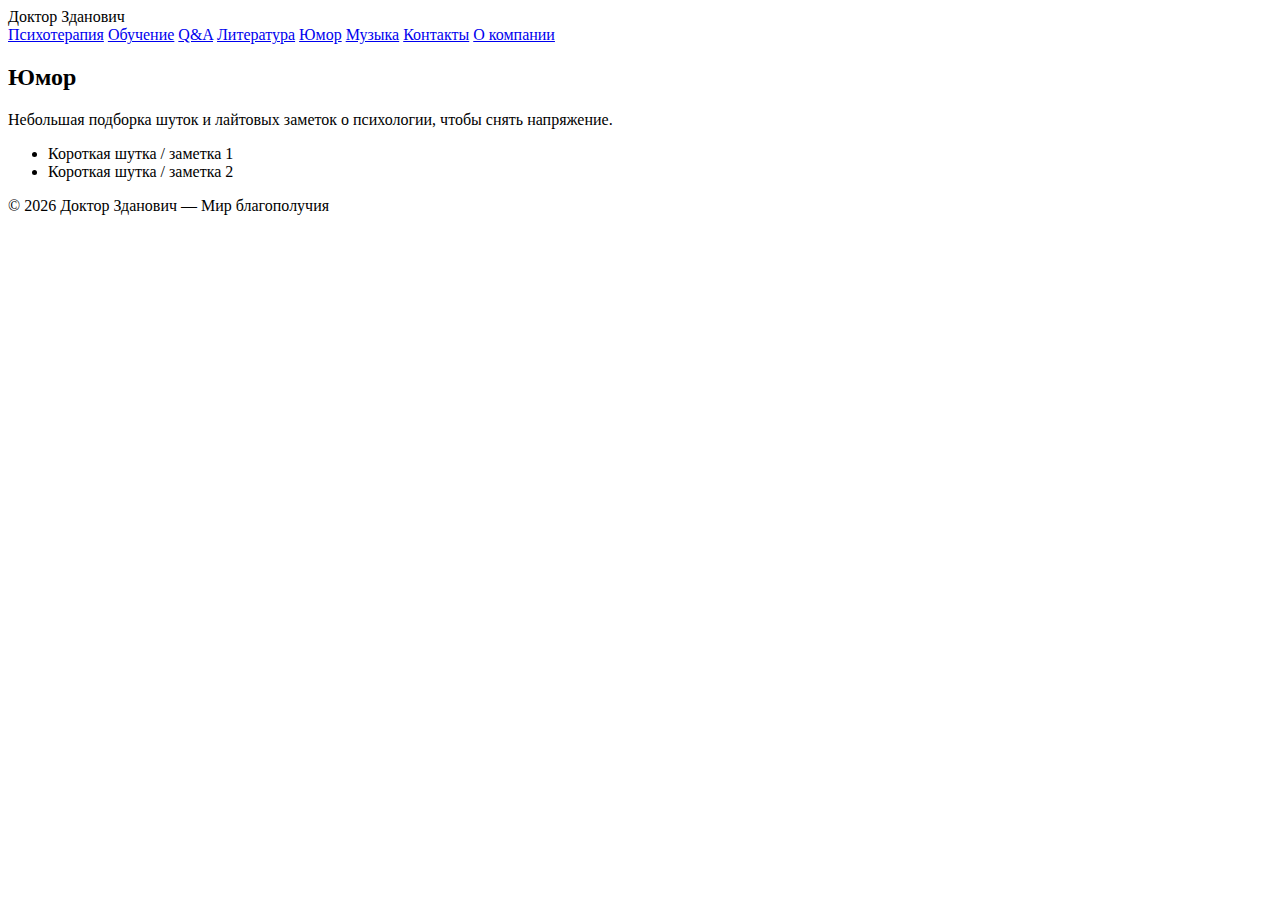
<file: humor.html>
<!DOCTYPE html>
<html lang="ru">
<head>
  <meta charset="UTF-8" />
  <meta name="viewport" content="width=device-width, initial-scale=1.0" />
  <title>Юмор — А.А. Зданович</title>
  <link rel="stylesheet" href="styles.css" />
</head>
<body>
  <header class="site-header">
  <div class="container nav">
    <div class="brand"><a href="index.html" style="text-decoration:none;color:inherit">Доктор&nbsp;Зданович</a></div>
    <nav class="menu">
      <a href="psychotherapy.html">Психотерапия</a>
      <a href="training.html">Обучение</a>
      <a href="faq.html">Q&A</a>
      <a href="literature.html">Литература</a>
      <a href="humor.html">Юмор</a>
      <a href="music.html">Музыка</a>
      <a href="contacts.html">Контакты</a>
      <a href="company.html">О компании</a>
    </nav>
  </div>
</header>

  <section class="section alt">
    <div class="container">
      <h2>Юмор</h2>
      <p>Небольшая подборка шуток и лайтовых заметок о психологии, чтобы снять напряжение.</p>
      <ul>
        <li>Короткая шутка / заметка 1</li>
        <li>Короткая шутка / заметка 2</li>
      </ul>
    </div>
  </section>
  <footer class="site-footer">
  <div class="container">
    <div>© <span id="year"></span> Доктор Зданович — Мир благополучия</div>
  </div>
  <script>document.getElementById('year').textContent=new Date().getFullYear()</script>
</footer>

</body>
</html>
</file>
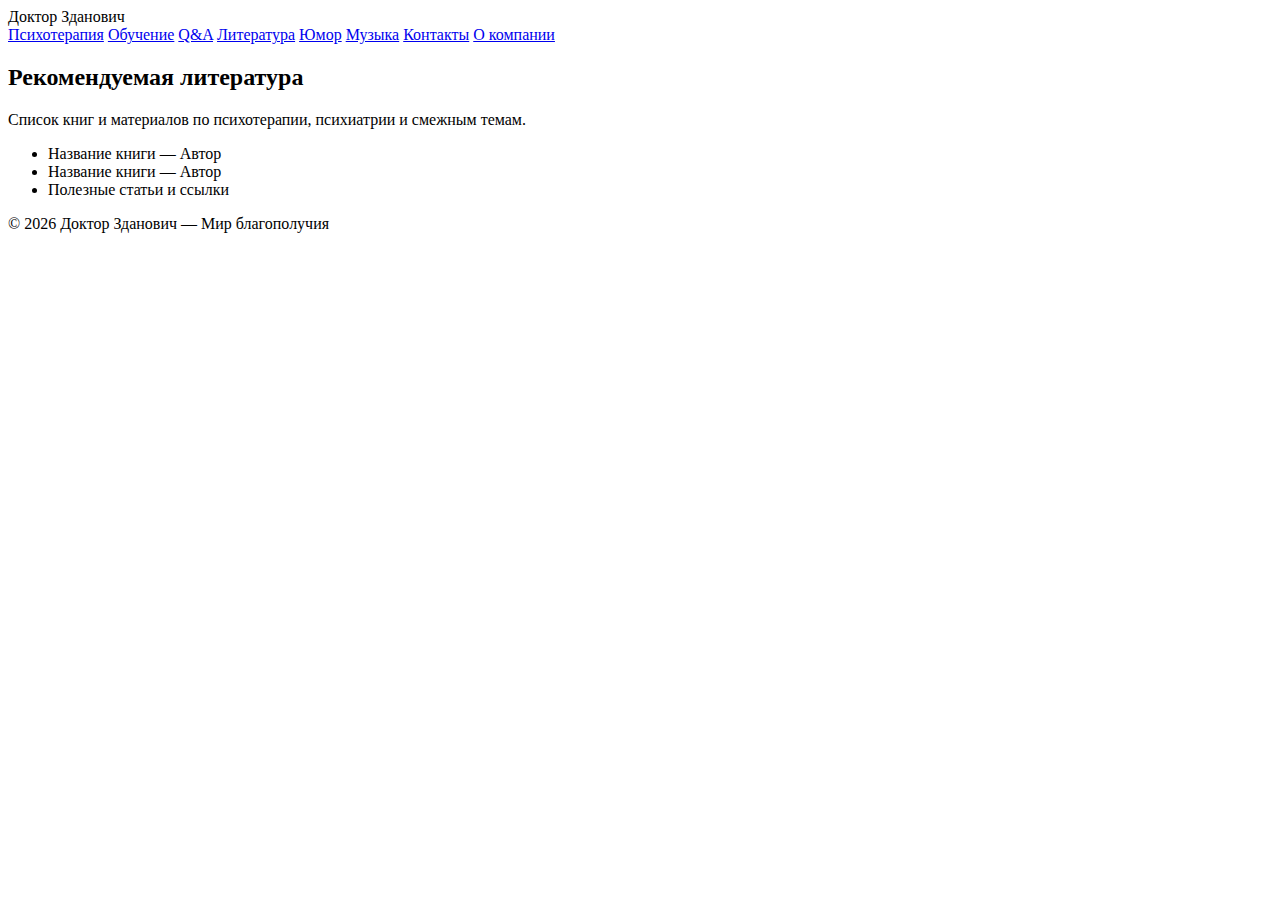
<file: literature.html>
<!DOCTYPE html>
<html lang="ru">
<head>
  <meta charset="UTF-8" />
  <meta name="viewport" content="width=device-width, initial-scale=1.0" />
  <title>Рекомендуемая литература — А.А. Зданович</title>
  <link rel="stylesheet" href="styles.css" />
</head>
<body>
  <header class="site-header">
  <div class="container nav">
    <div class="brand"><a href="index.html" style="text-decoration:none;color:inherit">Доктор&nbsp;Зданович</a></div>
    <nav class="menu">
      <a href="psychotherapy.html">Психотерапия</a>
      <a href="training.html">Обучение</a>
      <a href="faq.html">Q&A</a>
      <a href="literature.html">Литература</a>
      <a href="humor.html">Юмор</a>
      <a href="music.html">Музыка</a>
      <a href="contacts.html">Контакты</a>
      <a href="company.html">О компании</a>
    </nav>
  </div>
</header>

  <section class="section alt">
    <div class="container">
      <h2>Рекомендуемая литература</h2>
      <p>Список книг и материалов по психотерапии, психиатрии и смежным темам.</p>
      <ul>
        <li>Название книги — Автор</li>
        <li>Название книги — Автор</li>
        <li>Полезные статьи и ссылки</li>
      </ul>
    </div>
  </section>
  <footer class="site-footer">
  <div class="container">
    <div>© <span id="year"></span> Доктор Зданович — Мир благополучия</div>
  </div>
  <script>document.getElementById('year').textContent=new Date().getFullYear()</script>
</footer>

</body>
</html>
</file>
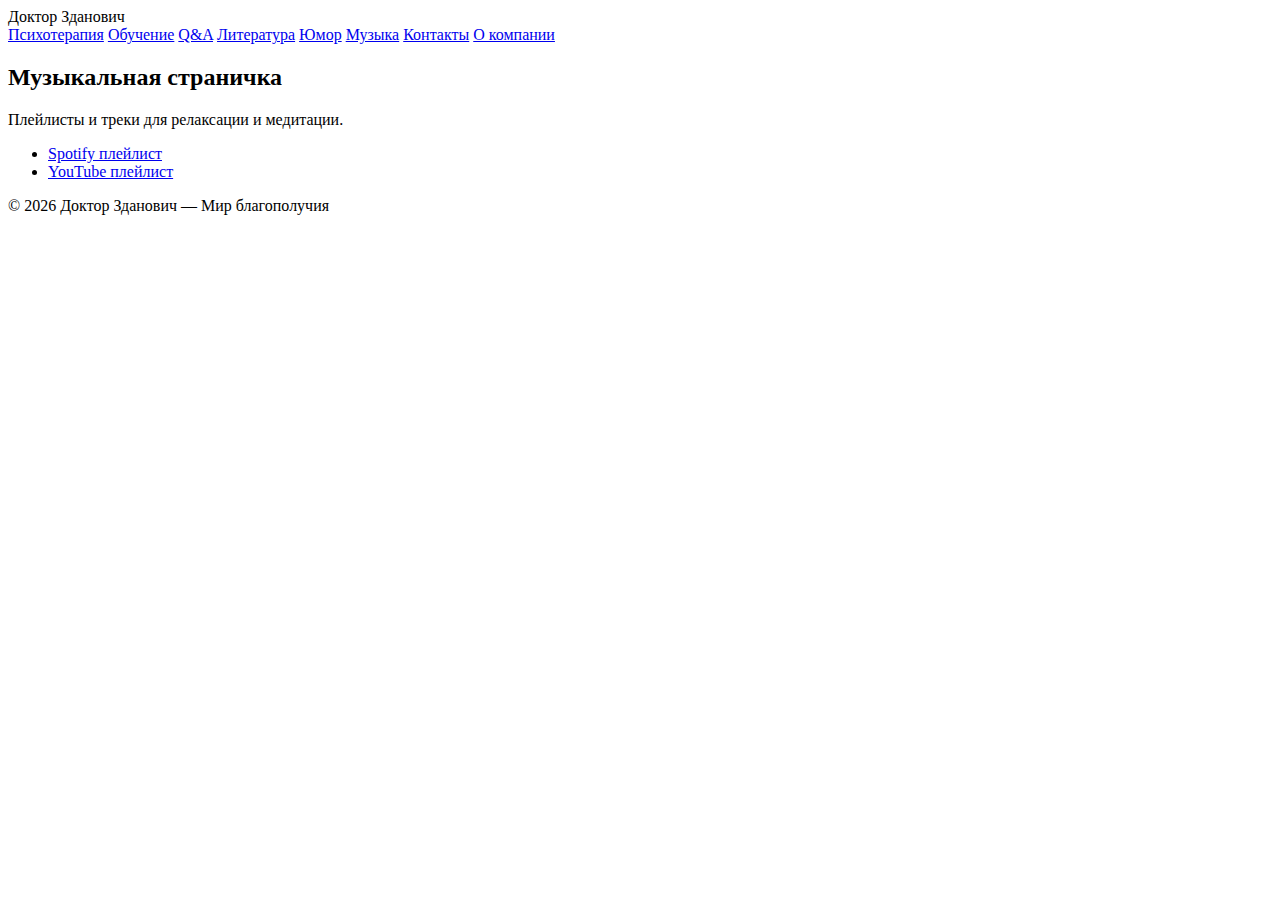
<file: music.html>
<!DOCTYPE html>
<html lang="ru">
<head>
  <meta charset="UTF-8" />
  <meta name="viewport" content="width=device-width, initial-scale=1.0" />
  <title>Музыкальная страничка — А.А. Зданович</title>
  <link rel="stylesheet" href="styles.css" />
</head>
<body>
  <header class="site-header">
  <div class="container nav">
    <div class="brand"><a href="index.html" style="text-decoration:none;color:inherit">Доктор&nbsp;Зданович</a></div>
    <nav class="menu">
      <a href="psychotherapy.html">Психотерапия</a>
      <a href="training.html">Обучение</a>
      <a href="faq.html">Q&A</a>
      <a href="literature.html">Литература</a>
      <a href="humor.html">Юмор</a>
      <a href="music.html">Музыка</a>
      <a href="contacts.html">Контакты</a>
      <a href="company.html">О компании</a>
    </nav>
  </div>
</header>

  <section class="section alt">
    <div class="container">
      <h2>Музыкальная страничка</h2>
      <p>Плейлисты и треки для релаксации и медитации.</p>
      <ul>
        <li><a href="#" target="_blank" rel="noopener">Spotify плейлист</a></li>
        <li><a href="#" target="_blank" rel="noopener">YouTube плейлист</a></li>
      </ul>
    </div>
  </section>
  <footer class="site-footer">
  <div class="container">
    <div>© <span id="year"></span> Доктор Зданович — Мир благополучия</div>
  </div>
  <script>document.getElementById('year').textContent=new Date().getFullYear()</script>
</footer>

</body>
</html>
</file>
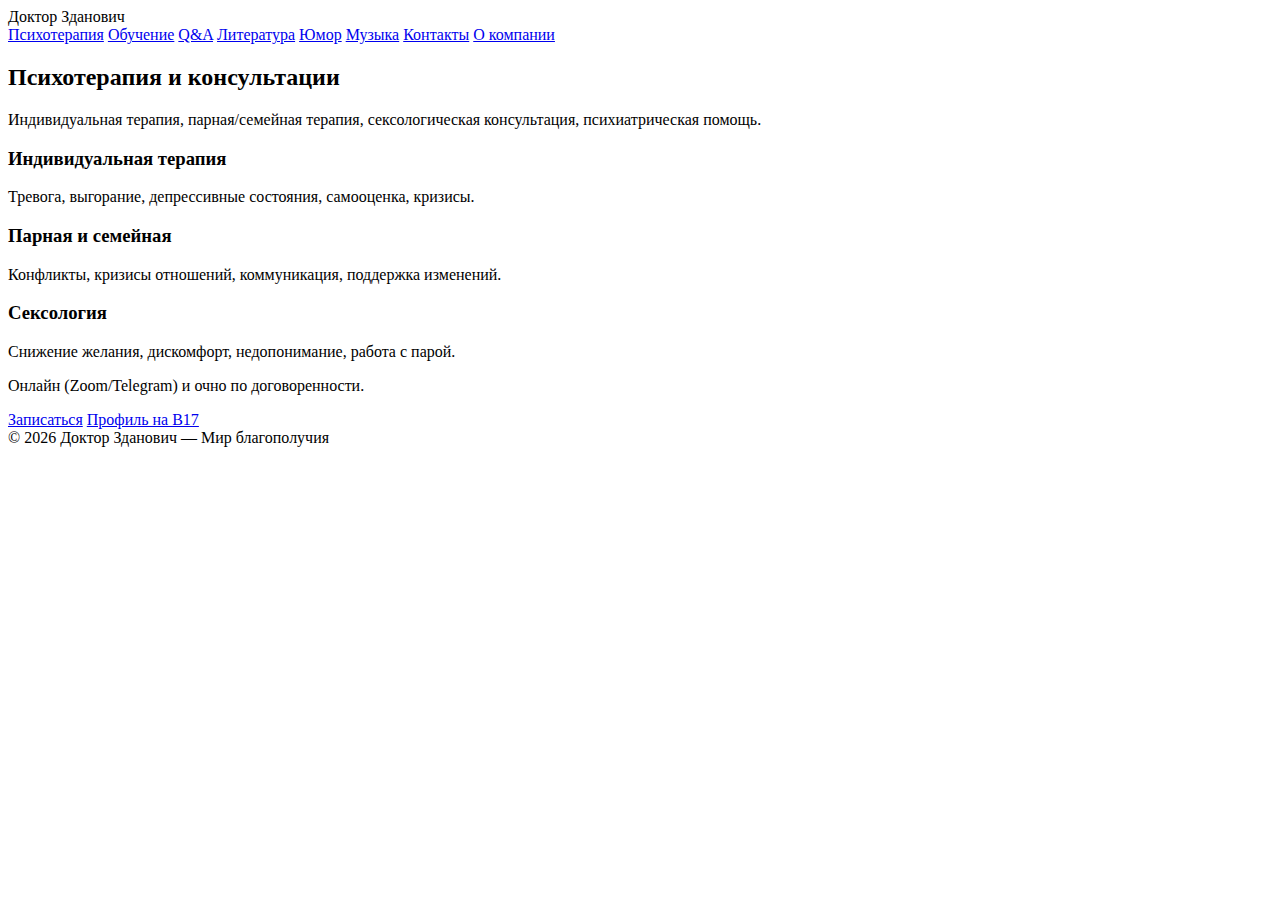
<file: psychotherapy.html>
<!DOCTYPE html>
<html lang="ru">
<head>
  <meta charset="UTF-8" />
  <meta name="viewport" content="width=device-width, initial-scale=1.0" />
  <title>Психотерапия и консультации — А.А. Зданович</title>
  <link rel="stylesheet" href="styles.css" />
</head>
<body>
  <header class="site-header">
  <div class="container nav">
    <div class="brand"><a href="index.html" style="text-decoration:none;color:inherit">Доктор&nbsp;Зданович</a></div>
    <nav class="menu">
      <a href="psychotherapy.html">Психотерапия</a>
      <a href="training.html">Обучение</a>
      <a href="faq.html">Q&A</a>
      <a href="literature.html">Литература</a>
      <a href="humor.html">Юмор</a>
      <a href="music.html">Музыка</a>
      <a href="contacts.html">Контакты</a>
      <a href="company.html">О компании</a>
    </nav>
  </div>
</header>

  <section class="section alt">
    <div class="container">
      <h2>Психотерапия и консультации</h2>
      <p>Индивидуальная терапия, парная/семейная терапия, сексологическая консультация, психиатрическая помощь.</p>
      <div class="grid-3">
        <div class="card">
          <h3>Индивидуальная терапия</h3>
          <p>Тревога, выгорание, депрессивные состояния, самооценка, кризисы.</p>
        </div>
        <div class="card">
          <h3>Парная и семейная</h3>
          <p>Конфликты, кризисы отношений, коммуникация, поддержка изменений.</p>
        </div>
        <div class="card">
          <h3>Сексология</h3>
          <p>Снижение желания, дискомфорт, недопонимание, работа с парой.</p>
        </div>
      </div>
      <p class="subtitle" style="margin-top:16px">Онлайн (Zoom/Telegram) и очно по договоренности.</p>
      <div class="cta-row">
        <a class="btn primary" href="contacts.html#booking">Записаться</a>
        <a class="btn ghost" href="https://www.b17.ru/go_3O8" target="_blank" rel="noopener">Профиль на B17</a>
      </div>
    </div>
  </section>
  <footer class="site-footer">
  <div class="container">
    <div>© <span id="year"></span> Доктор Зданович — Мир благополучия</div>
  </div>
  <script>document.getElementById('year').textContent=new Date().getFullYear()</script>
</footer>

</body>
</html>
</file>
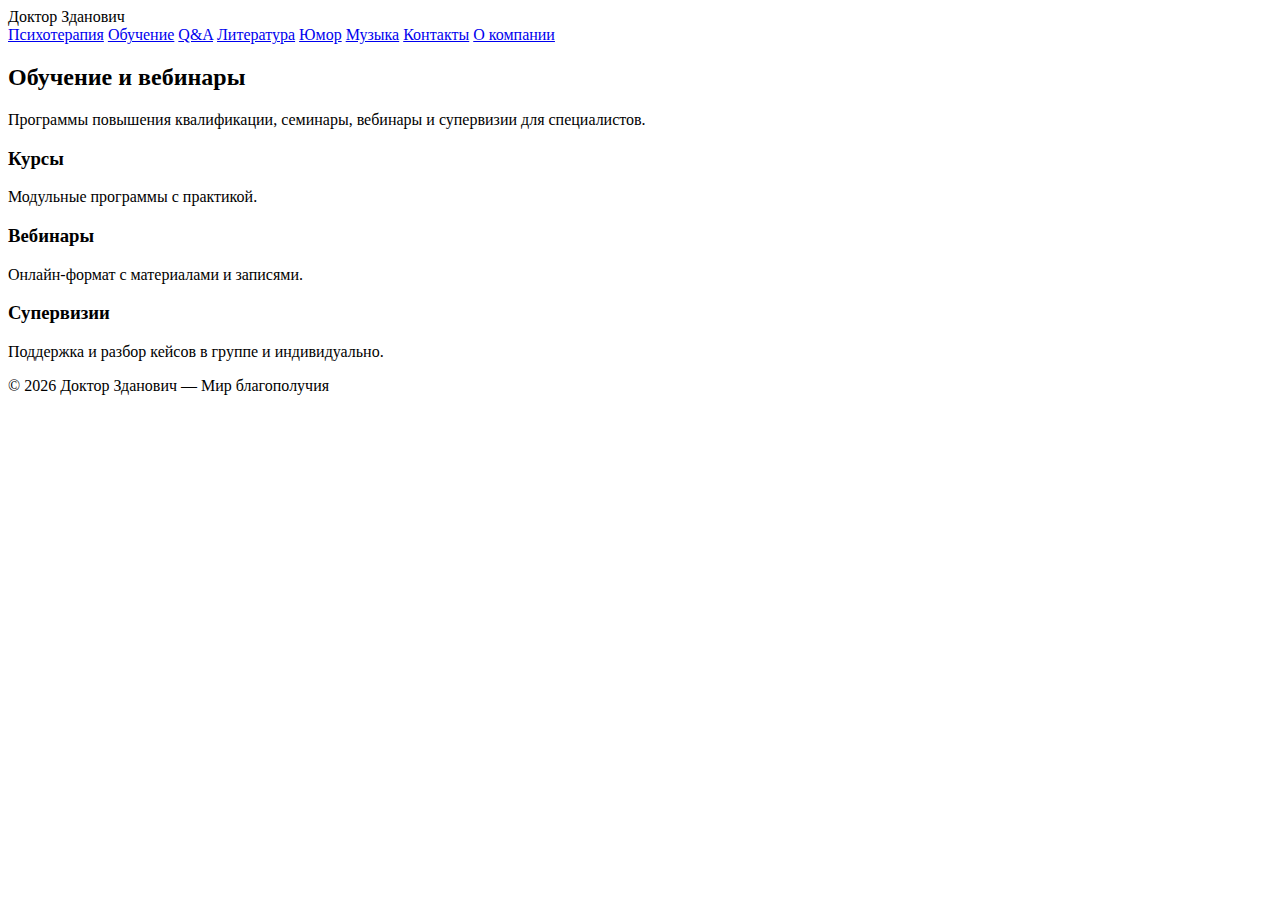
<file: training.html>
<!DOCTYPE html>
<html lang="ru">
<head>
  <meta charset="UTF-8" />
  <meta name="viewport" content="width=device-width, initial-scale=1.0" />
  <title>Обучение и вебинары — А.А. Зданович</title>
  <link rel="stylesheet" href="styles.css" />
</head>
<body>
  <header class="site-header">
  <div class="container nav">
    <div class="brand"><a href="index.html" style="text-decoration:none;color:inherit">Доктор&nbsp;Зданович</a></div>
    <nav class="menu">
      <a href="psychotherapy.html">Психотерапия</a>
      <a href="training.html">Обучение</a>
      <a href="faq.html">Q&A</a>
      <a href="literature.html">Литература</a>
      <a href="humor.html">Юмор</a>
      <a href="music.html">Музыка</a>
      <a href="contacts.html">Контакты</a>
      <a href="company.html">О компании</a>
    </nav>
  </div>
</header>

  <section class="section alt">
    <div class="container">
      <h2>Обучение и вебинары</h2>
      <p>Программы повышения квалификации, семинары, вебинары и супервизии для специалистов.</p>
      <div class="grid-3">
        <div class="card"><h3>Курсы</h3><p>Модульные программы с практикой.</p></div>
        <div class="card"><h3>Вебинары</h3><p>Онлайн-формат с материалами и записями.</p></div>
        <div class="card"><h3>Супервизии</h3><p>Поддержка и разбор кейсов в группе и индивидуально.</p></div>
      </div>
    </div>
  </section>
  <footer class="site-footer">
  <div class="container">
    <div>© <span id="year"></span> Доктор Зданович — Мир благополучия</div>
  </div>
  <script>document.getElementById('year').textContent=new Date().getFullYear()</script>
</footer>

</body>
</html>
</file>
<file: styles.css>
/* styles */
</file>
